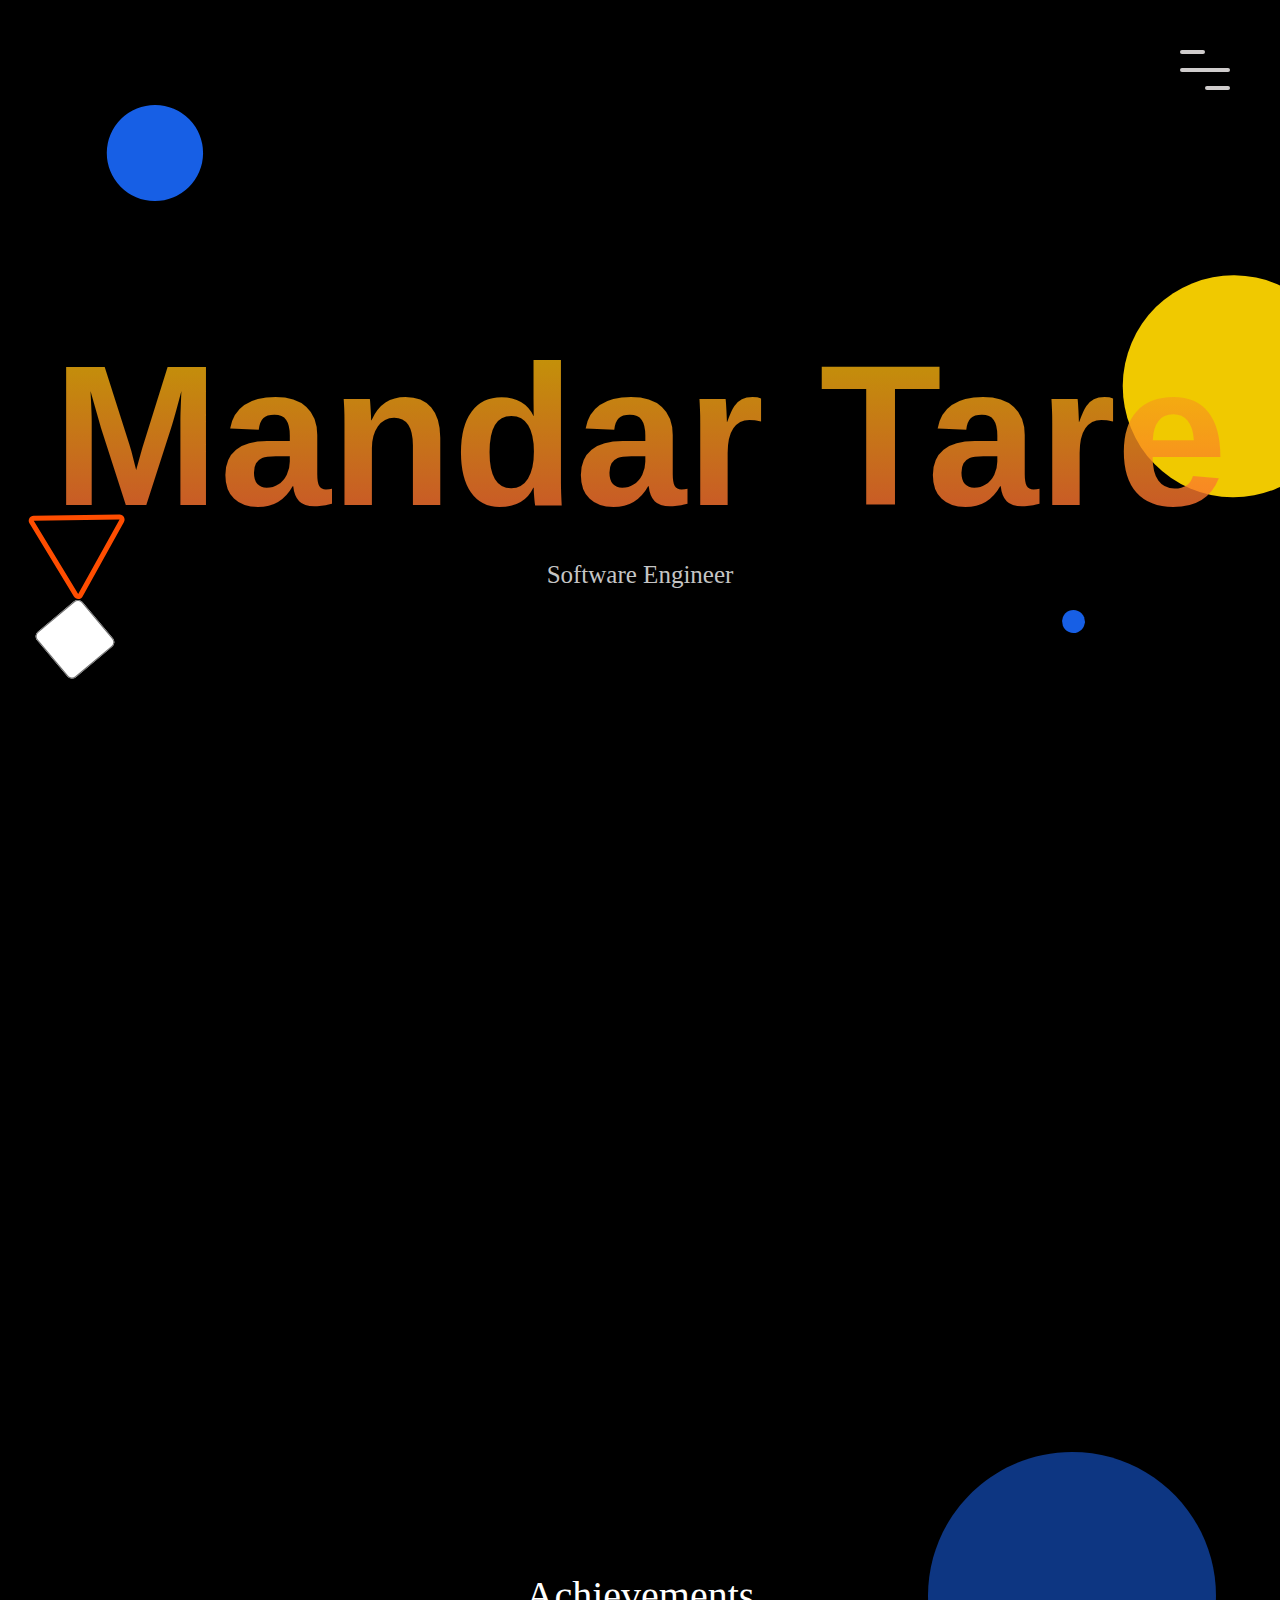
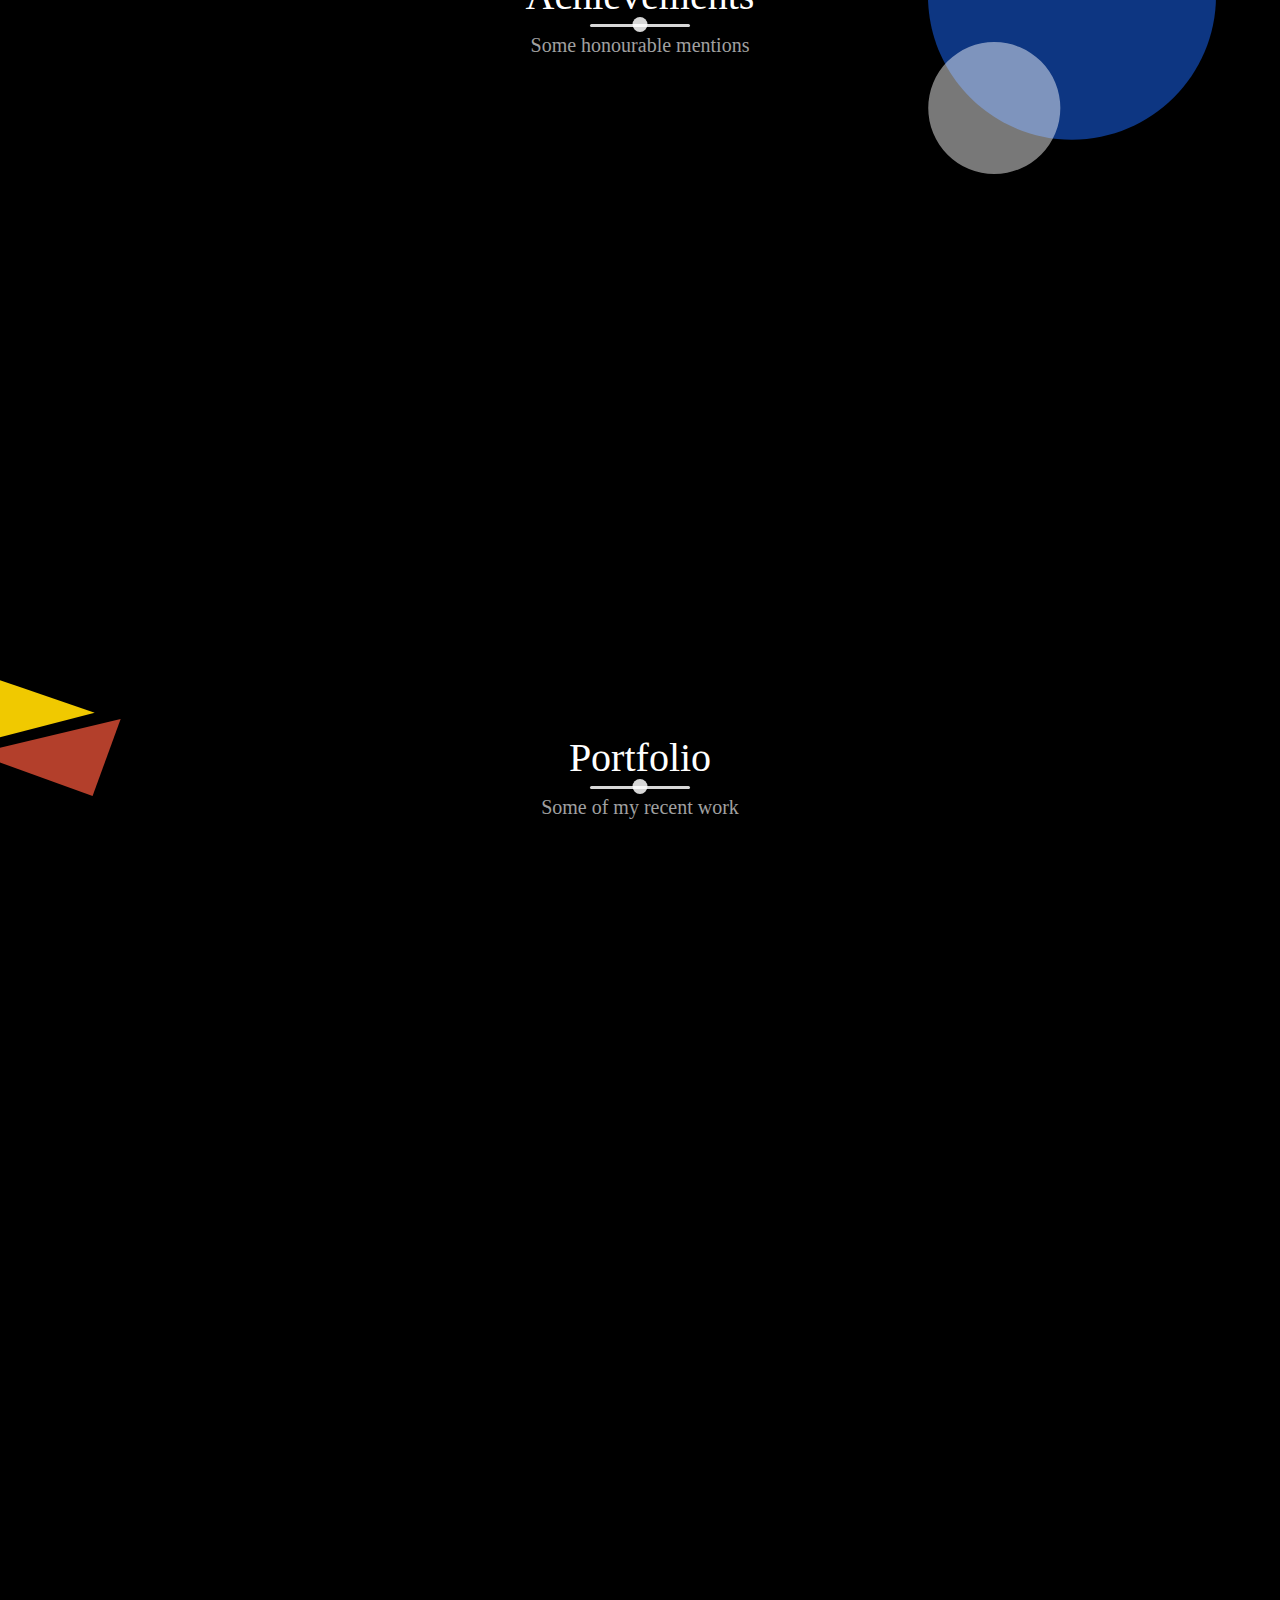
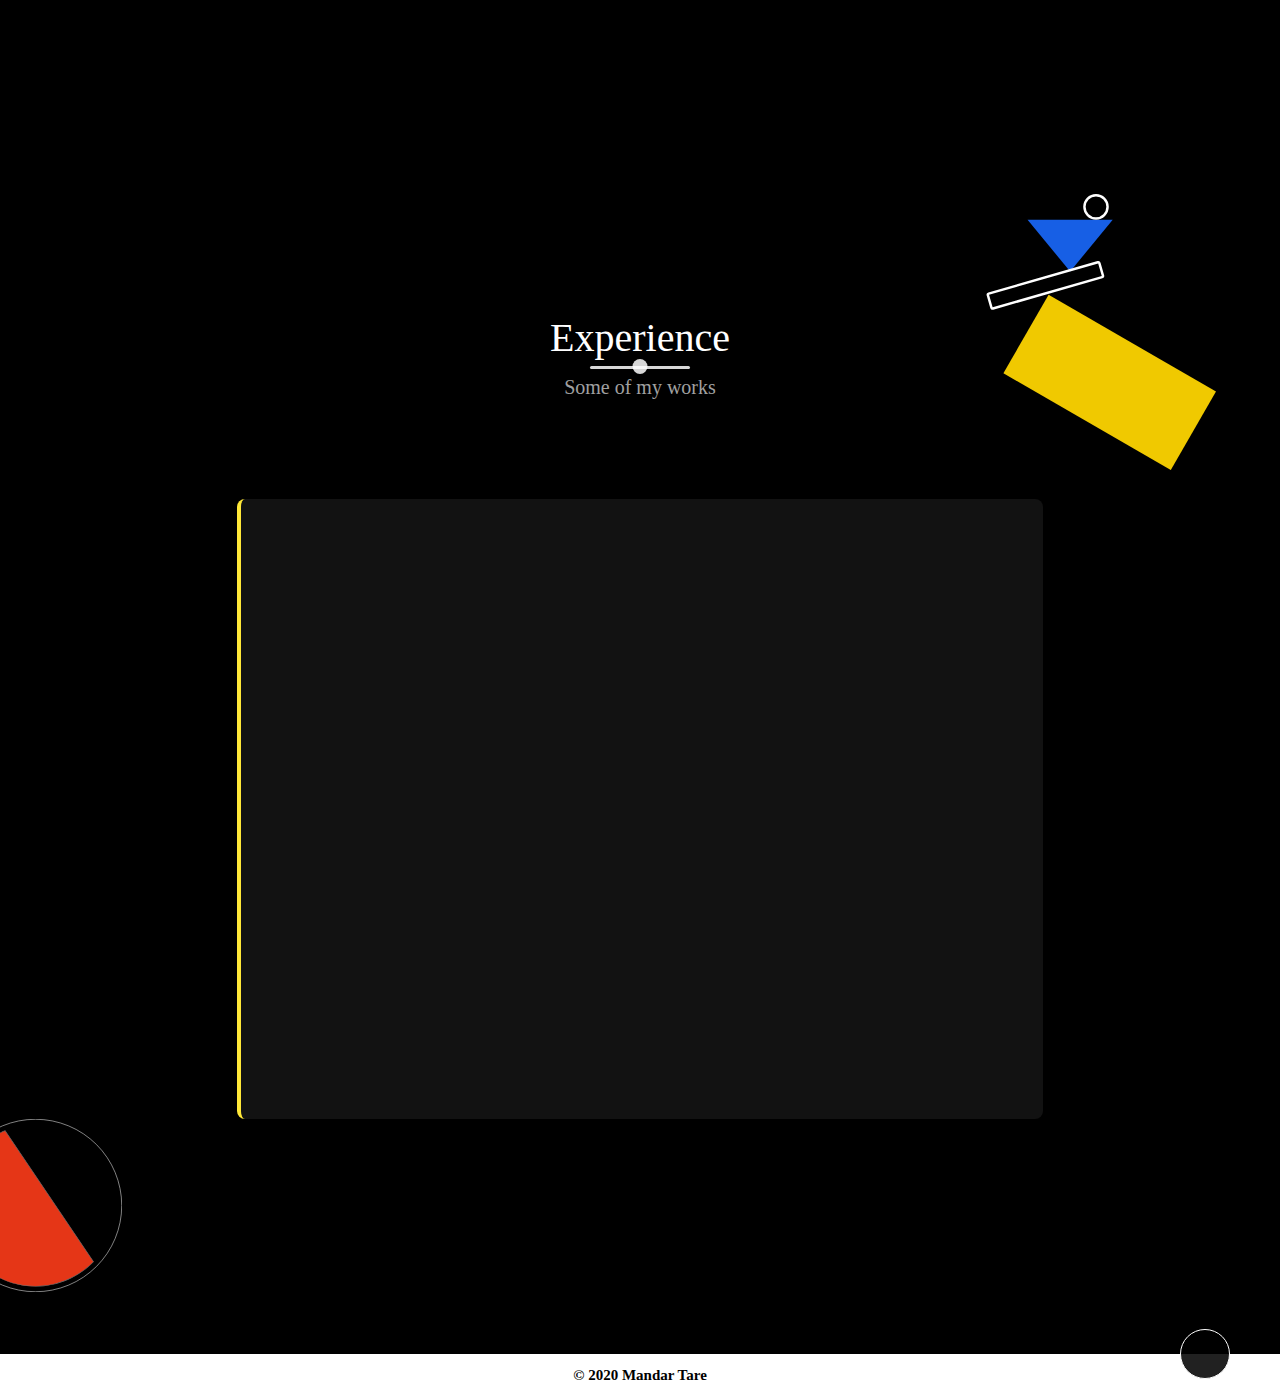
<file: index.html>
<!DOCTYPE html>
<html lang="en">

<head>
    <meta charset="UTF-8">
    <meta name="viewport" content="width=device-width, initial-scale=1">
    <title>Mandar Tare</title>
    <link rel="stylesheet" href="https://unpkg.com/aos@next/dist/aos.css" />
    <link rel="stylesheet" href="https://use.fontawesome.com/releases/v5.7.2/css/all.css"
        integrity="sha384-fnmOCqbTlWIlj8LyTjo7mOUStjsKC4pOpQbqyi7RrhN7udi9RwhKkMHpvLbHG9Sr" crossorigin="anonymous">
    <link rel="stylesheet" href="main.css">
    <link rel='icon' href='favicon.ico' type='image/x-icon'/>
    <link href="//db.onlinewebfonts.com/c/bd317adf74e5e7e564eb61ce9926cc6d?family=Gotham" rel="stylesheet" type="text/css"/>
    <link href="//db.onlinewebfonts.com/c/9a2bc11be56851dde98c1b49302cc21a?family=Gotham+Medium" rel="stylesheet" type="text/css"/>
    <link href="//db.onlinewebfonts.com/c/0923ee644c97a87d70269aa80a6f1e79?family=The+Historia+Demo" rel="stylesheet" type="text/css"/>
    <meta name="google-site-verification" content="9P7lBLkCpxEcZAig0uq5LQzN-YUIhlLA37V1Gj3avcg" />
</head>

<body>
    <header>
        <div class="left-circ" >
                <img src="images/Group 1953.svg" alt="" >
            </div>
            <div class="circle-img" >
                <img src="images/Group 1951.svg" alt="" >
            </div>
        <div class="menu-toggler">
            <div class="bar half start"></div>
            <div class="bar"></div>
            <div class="bar half end"></div>
        </div>
        <nav class="top-nav">
            <ul class="nav-list">
                <li>
                    <a href="index.html" class="nav-link">Home</a>

                </li>
                <li>
                    <a href="#about" class="nav-link">About</a>

                </li>
                <li>
                    <a href="#services" class="nav-link">Achievements</a>

                </li>
                <li>
                    <a href="#portfolio" class="nav-link">Portfolio</a>

                </li>
                <li>
                    <a href="#experience" class="nav-link">Experience</a>

                </li>
               
            </ul>
        </nav>
        <div class="landing-text">
           
           
            <h1>Mandar Tare</h1>
            <h6>Software Engineer</h6>
            <div class="scrolldown">
                <span></span>
                <span></span>
                <span></span>
            </div>
        </div>
        
    </header>

    <section class="about" id="about">
        <div class="container">
            <div class="profile-img" >
                <img src="images/1692430949470.jpg"  data-aos="fade-up" data-aos-delay="300ms">
                
            </div>
            <div class="skills-img" >
                <img src="images/blackball.svg" alt="" >
            </div>
            
            <div class="about-details" data-aos="fade-up" data-aos-delay="300ms" >
                <div class="about-heading">
                    <h1>About</h1>
                    <h6>Myself</h6>
                </div>
                <br>
                <h3> Hi! This Mandar Tare. </h3>
                <br>
                <p>
                  
                  Hello, I'm Mandar Tare, a final-year BTech Computer Science 
                  Engineering student at Medi-Caps University. With a strong 
                  technical background in HTML, CSS, Core Java, and web designing, I bring a solid 
                  understanding of computer science fundamentals including object-oriented programming, database management systems, and networking. Through hands-on experience and dedicated study, I am passionate about leveraging technology to create impactful solutions and drive innovation in the digital landscape.


                    
                    <br> 
                    <br>
                    <a  href="images/Mandar_Tare_CSE_2024.pdf" class="cta" target="_blank">Checkout my Resume</a>
                
                    
                </p>
                <br>
               
                <address>Contact me here <a href="mailto:mandartare2010@gmail.com" > mandartare2010@gmail.com</a>
                </address>
                
                <div class="social-media"  >
                    <ul class="nav-list"  >
                        <li>
                            <a href="" class="icon-link">
                                <i class="fab fa-linkedin"></i>
                            </a>
                        </li>
                        <li>
                            <a href="" class="icon-link">
                                <i class="fab fa-github-square"></i>
                            </a>
                        </li>
                        <li>
                            <a href="" class="icon-link">
                                <i class="fab fa-twitter-square"></i>
                            </a>
                        </li>
                        <li>
                            <a href="" class="icon-link">
                                <i class="fab fa-behance-square"></i>
                            </a>
                        </li>
                        <li>
                            <a href="" class="icon-link">
                                <i class="fab fa-medium"></i>
                            </a>
                        </li>
                    </ul>
                </div>
                 
            </div>
            
        </div>
    </section>

    <section class="services" id="services" >
        
        <div class="container">
            <div class="services-img" >
                <img src="images/Rectangle 5651.svg" alt="" >
            </div>
            <div class="section-heading" >
                <h1>Achievements</h1>
                <h6>Some honourable mentions</h6>
            </div>
          
            <div class="my-skills" data-aos="fade-right" data-aos-delay="100ms">
                <div class="skill"  data-date="Title" data-aos="fade-right" data-aos-delay="300ms">
          
                    <h3>Proficiency Award Winner in Class 9, 10, 11, 12</h3>
                    <p>
                        Recognized for academic excellence throughout my high school years, I was honored with the Proficiency Award in Classes 9
                      through 12. This achievement
                         underscores my commitment to maintaining consistently high academic standards across various subjects and disciplines.
                    </p>
                    <br>
                    <a href=" " class="cta">View Project/Certificate</a>
                </div>
                <div class="skill" data-date="Title" data-aos="fade-right" data-aos-delay="600ms">
                
                    <h3>All India 510 Rank in DUET (CUCET) Test:</h3>
                    <p>
                        Achieving the remarkable All India 510 Rank in the DUET (CUCET) Test reflects my dedication and
                         aptitude in the respective field of study. This accomplishment not only 
                        validates my academic prowess but also underscores my ability to excel in competitive examination environments.
                    </p>
                    <br>
                    <a href="" class="cta">View Project/Certificate</a>
                </div>
                <div class="skill" data-date="Title" data-aos="fade-right" data-aos-delay="900ms">

                    <h3>Member of Codechef Society</h3>
                    <p>
                        As a proud member of the Codechef Society, I actively engage in coding challenges, competitions, and collaborative learning opportunities. Being part of this esteemed society 
                        has not only honed my coding skills but also enriched my understanding of algorithmic problem-solving.
                    </p>
                    <br>
                    <a href=" " class="cta">View Project/Certificate</a>
                </div>
                <div class="skill" data-date="Title" data-aos="fade-right" data-aos-delay="1200ms">
                   
                    <h3>Scholarship Awarded under Prof. Sood Scholarship Program</h3>
                    <p>
                        I am privileged to have been awarded the prestigious Prof. Sood Scholarship, which recognizes
                         academic excellence, leadership potential, and dedication to personal and professional growth.
                         This scholarship has not only provided 
                        financial support but also served as a testament to my commitment to academic and personal development.
                    </p>
                    <br>
                    <a href="" class="cta">View Project/Certificate</a>
                </div>
                
                
            </div>
           
            </div>
        </div>
    </section>

    <section class="portfolio" id="portfolio">
        <div class="container">
            <div class="section-heading">
                <h1>Portfolio</h1>
                <h6>Some of my recent work</h6>
            </div>
            <div class="portfolio-item" data-aos="fade-in" data-aos-duration="300ms">
                <div class="portfolio-img has-margin-right">
                    <img src="images/portitem2.png" alt="">
                </div>
                <div class="portfolio-description">
                    <h6>Weather Forecast.io</h6>
                    <h1>Weather prediction application</h1>
                    <p>
                        WeatherForecast.io is a front-end website designed to provide users with real-time weather
                        information for any location worldwide. The website is developed using HTML, CSS, and
                        JavaScript, and it integrates the OpenWeatherMap API to fetch and display accurate weather
                         data.

                        </p>
                    <a href="" class="cta">View Project</a>
                </div>
            </div>
            <div class="portfolio-item" data-aos="fade-in" data-aos-duration="300ms">
                <div class="portfolio-description has-margin-right">
                    <h6>Shoezap</h6>
                    <h1>Online shoe ecommerce store </h1>
                    <p>
                        ShoeZap is an elegant and user-friendly front-end e-commerce website dedicated to selling a
                        wide variety of shoes. Developed using HTML, CSS, and JavaScript, ShoeZap aims to provide
                        shoppers with an enjoyable and seamless shopping experience while showcasing an extensive
                        collection of trendy and comfortable footwear.
                    </p>
                    <a href="" class="cta">View Project</a>
                </div>
                <div class="portfolio-img has-margin-left">
                    <img src="images/portitem1.png" alt="">
                </div>
            </div>
            <div class="portfolio-item" data-aos="fade-in" data-aos-duration="300ms">
                <div class="portfolio-img has-margin-right">
                    <img src="images/portitem3.png" alt="">
                </div>
                <div class="portfolio-description">
                    <h6>QuePoint</h6>
                    <h1>Online Community Website</h1>
                    <p>
                        QuePoint represents a culmination of my passion for software development, 
                        user experience design, and community building. Through this project, I have honed my skills in full-stack development,
                         project management, and collaboration, while also contributing to the broader developer community.    
                    </p>
                    <a href="" class="cta">View Project</a>
                </div>
            </div>
            <div class="experience-img" >
                <img src="images/Group 1949.svg" alt="" >
            </div>
            
        </div>
    </section>

    <section class="experience" id="experience">
        <div class="container" >
            <div class="section-heading">
                <h1>Experience</h1>
                <h6>Some of my works</h6>
            </div>
            <div class="timeline" >
                <ul>
                    <li class="date" data-date="June - July 2021" data-aos="fade-up" data-aos-duration="300ms">
                        <h1>The Ultimate Frontend development Guide 2021</h1>
                        <p>The Frontend Development course provided me with a solid foundation in web development technologies and techniques essential for creating engaging and interactive user interfaces. Throughout the course, I delved into the dynamic world of frontend development,
                            exploring industry best practices, modern frameworks, and cutting-edge tools that shape the digital landscape.
                        </p>
                        <br>
                        <a href="" class="cta">View Certification</a>
                    </li>
                    <li class="date" data-date="June-July 22 " data-aos="fade-up" data-aos-duration="300ms">
                        <h1>Geeks For Geeks Data Structure Course 2022</h1>
                        <p>The Data Structures and Algorithms course has been a transformative learning experience that has 
                            deepened my understanding of fundamental concepts in computer science and 
                            equipped me with invaluable problem-solving skills. As I continue to embark on my journey as a software developer, I am excited to leverage the knowledge and insights gained from this course to tackle challenges, 
                            drive innovation, and make meaningful contributions to the world of technology.
                        </p>
                        <br>
                        <a href="" class="cta">View Certification</a>
                    </li>
                    <li class="date" data-date="June - July 23" data-aos="fade-up" data-aos-duration="300ms">
                        <h1>Introduction to Networking (Cisco Certification)</h1>
                        <p>The Introduction to Networking course has been a transformative 
                            learning experience that has deepened my understanding of network architecture, protocols, and security principles.
                        </p>
                        <br>
                        <a href="" class="cta">View Certification</a>
                    </li>
                </ul>
                <div class="contact-img" >
                    <img src="images/Group 1956.svg" alt="" >
                </div>
            </div>
        </div>
    </section>

   
    <footer class="copyright">
        <div class="up" id="up">
            <i class="fas fa-chevron-up"></i>
        </div>
        <p>&copy; 2020 Mandar Tare</p>
    </footer>
    <script src="https://ajax.googleapis.com/ajax/libs/jquery/3.3.1/jquery.min.js"></script>
    
    <script src="https://unpkg.com/aos@next/dist/aos.js"></script>
    <script src="main.js"></script>
</body>

</html>
</file>
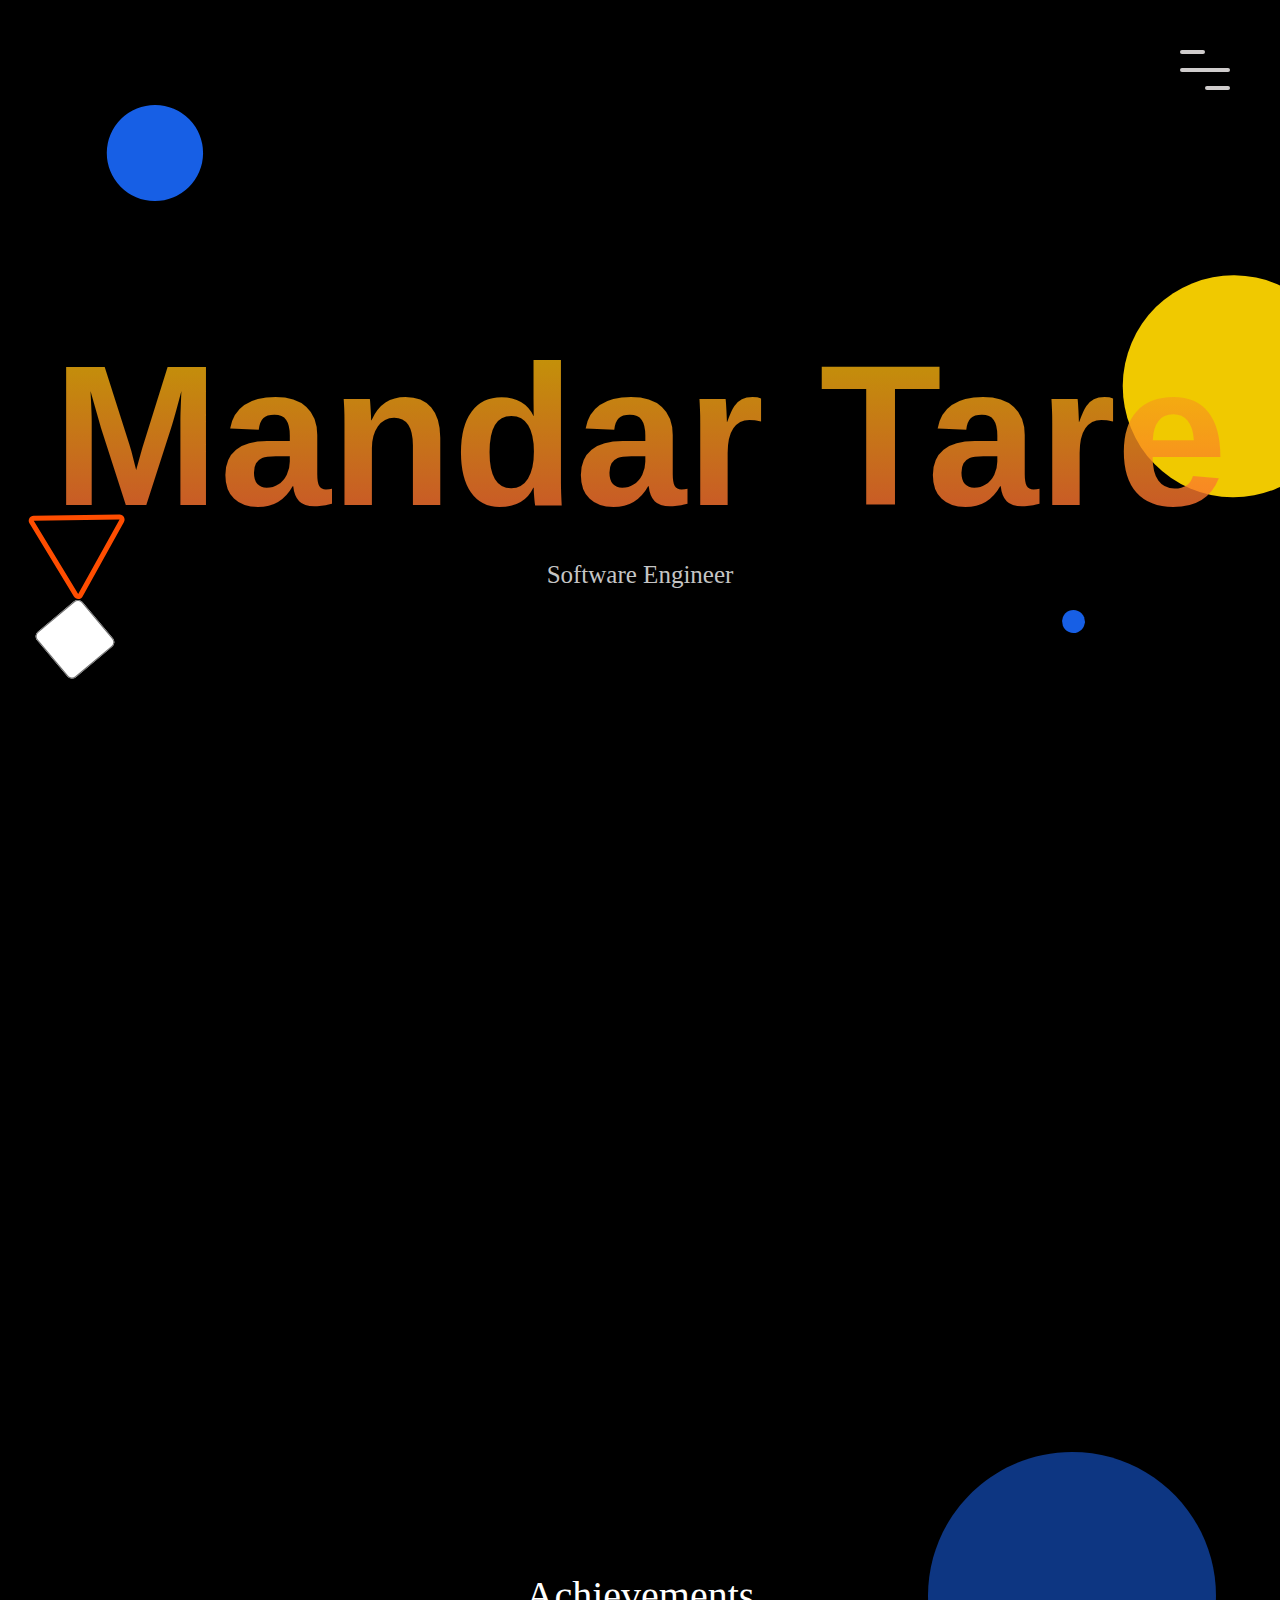
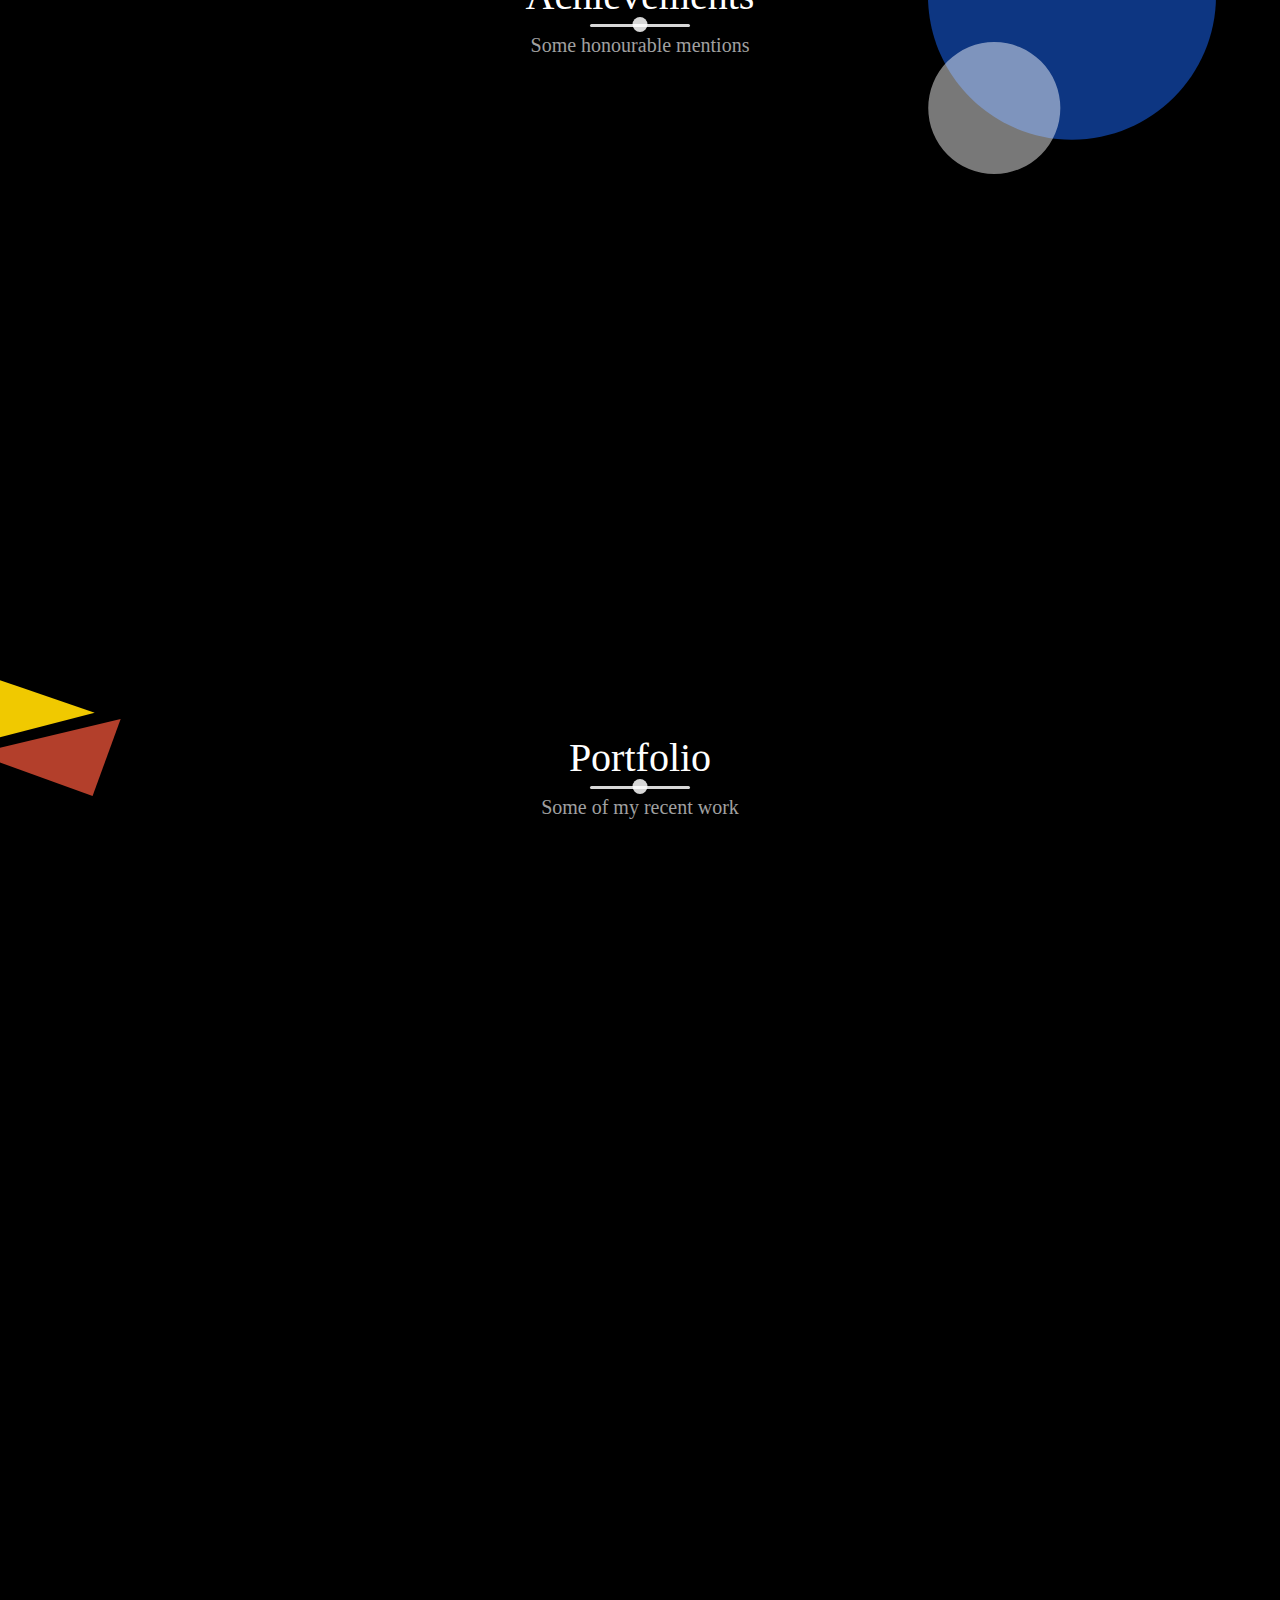
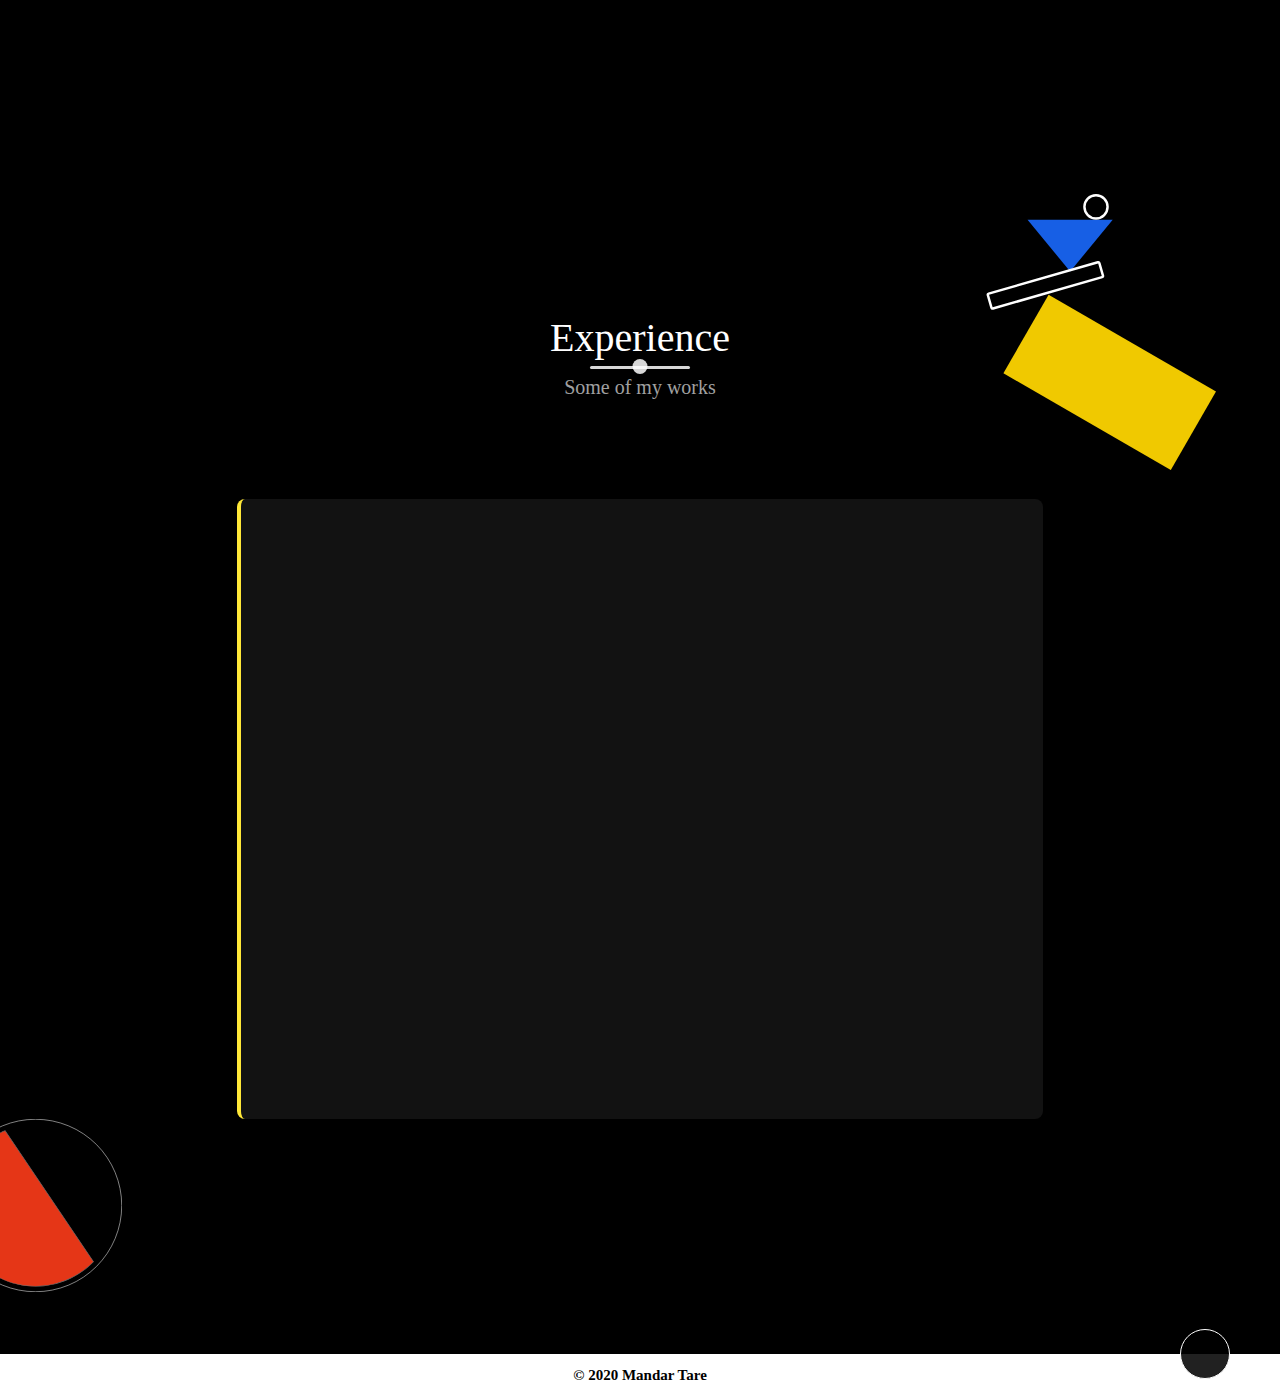
<file: My-Portfolio/index.html>
<!DOCTYPE html>
<html lang="en">

<head>
    <meta charset="UTF-8">
    <meta name="viewport" content="width=device-width, initial-scale=1">
    <title>Mandar Tare</title>
    <link rel="stylesheet" href="https://unpkg.com/aos@next/dist/aos.css" />
    <link rel="stylesheet" href="https://use.fontawesome.com/releases/v5.7.2/css/all.css"
        integrity="sha384-fnmOCqbTlWIlj8LyTjo7mOUStjsKC4pOpQbqyi7RrhN7udi9RwhKkMHpvLbHG9Sr" crossorigin="anonymous">
    <link rel="stylesheet" href="main.css">
    <link rel='icon' href='favicon.ico' type='image/x-icon'/>
    <link href="//db.onlinewebfonts.com/c/bd317adf74e5e7e564eb61ce9926cc6d?family=Gotham" rel="stylesheet" type="text/css"/>
    <link href="//db.onlinewebfonts.com/c/9a2bc11be56851dde98c1b49302cc21a?family=Gotham+Medium" rel="stylesheet" type="text/css"/>
    <link href="//db.onlinewebfonts.com/c/0923ee644c97a87d70269aa80a6f1e79?family=The+Historia+Demo" rel="stylesheet" type="text/css"/>
    <meta name="google-site-verification" content="9P7lBLkCpxEcZAig0uq5LQzN-YUIhlLA37V1Gj3avcg" />
</head>

<body>
    <header>
        <div class="left-circ" >
                <img src="images/Group 1953.svg" alt="" >
            </div>
            <div class="circle-img" >
                <img src="images/Group 1951.svg" alt="" >
            </div>
        <div class="menu-toggler">
            <div class="bar half start"></div>
            <div class="bar"></div>
            <div class="bar half end"></div>
        </div>
        <nav class="top-nav">
            <ul class="nav-list">
                <li>
                    <a href="index.html" class="nav-link">Home</a>

                </li>
                <li>
                    <a href="#about" class="nav-link">About</a>

                </li>
                <li>
                    <a href="#services" class="nav-link">Achievements</a>

                </li>
                <li>
                    <a href="#portfolio" class="nav-link">Portfolio</a>

                </li>
                <li>
                    <a href="#experience" class="nav-link">Experience</a>

                </li>
               
            </ul>
        </nav>
        <div class="landing-text">
           
           
            <h1>Mandar Tare</h1>
            <h6>Software Engineer</h6>
            <div class="scrolldown">
                <span></span>
                <span></span>
                <span></span>
            </div>
        </div>
        
    </header>

    <section class="about" id="about">
        <div class="container">
            <div class="profile-img" >
                <img src="images/1692430949470.jpg"  data-aos="fade-up" data-aos-delay="300ms">
                
            </div>
            <div class="skills-img" >
                <img src="images/blackball.svg" alt="" >
            </div>
            
            <div class="about-details" data-aos="fade-up" data-aos-delay="300ms" >
                <div class="about-heading">
                    <h1>About</h1>
                    <h6>Myself</h6>
                </div>
                <br>
                <h3> Hi! This Mandar Tare. </h3>
                <br>
                <p>
                  
                  Hello, I'm Mandar Tare, a final-year BTech Computer Science 
                  Engineering student at Medi-Caps University. With a strong 
                  technical background in HTML, CSS, Core Java, and web designing, I bring a solid 
                  understanding of computer science fundamentals including object-oriented programming, database management systems, and networking. Through hands-on experience and dedicated study, I am passionate about leveraging technology to create impactful solutions and drive innovation in the digital landscape.


                    
                    <br> 
                    <br>
                    <a  href="images/Mandar_Tare_CSE_2024.pdf" class="cta" target="_blank">Checkout my Resume</a>
                
                    
                </p>
                <br>
               
                <address>Contact me here <a href="mailto:mandartare2010@gmail.com" > mandartare2010@gmail.com</a>
                </address>
                
                <div class="social-media"  >
                    <ul class="nav-list"  >
                        <li>
                            <a href="" class="icon-link">
                                <i class="fab fa-linkedin"></i>
                            </a>
                        </li>
                        <li>
                            <a href="" class="icon-link">
                                <i class="fab fa-github-square"></i>
                            </a>
                        </li>
                        <li>
                            <a href="" class="icon-link">
                                <i class="fab fa-twitter-square"></i>
                            </a>
                        </li>
                        <li>
                            <a href="" class="icon-link">
                                <i class="fab fa-behance-square"></i>
                            </a>
                        </li>
                        <li>
                            <a href="" class="icon-link">
                                <i class="fab fa-medium"></i>
                            </a>
                        </li>
                    </ul>
                </div>
                 
            </div>
            
        </div>
    </section>

    <section class="services" id="services" >
        
        <div class="container">
            <div class="services-img" >
                <img src="images/Rectangle 5651.svg" alt="" >
            </div>
            <div class="section-heading" >
                <h1>Achievements</h1>
                <h6>Some honourable mentions</h6>
            </div>
          
            <div class="my-skills" data-aos="fade-right" data-aos-delay="100ms">
                <div class="skill"  data-date="Title" data-aos="fade-right" data-aos-delay="300ms">
          
                    <h3>Proficiency Award Winner in Class 9, 10, 11, 12</h3>
                    <p>
                        Recognized for academic excellence throughout my high school years, I was honored with the Proficiency Award in Classes 9
                      through 12. This achievement
                         underscores my commitment to maintaining consistently high academic standards across various subjects and disciplines.
                    </p>
                    <br>
                    <a href=" " class="cta">View Project/Certificate</a>
                </div>
                <div class="skill" data-date="Title" data-aos="fade-right" data-aos-delay="600ms">
                
                    <h3>All India 510 Rank in DUET (CUCET) Test:</h3>
                    <p>
                        Achieving the remarkable All India 510 Rank in the DUET (CUCET) Test reflects my dedication and
                         aptitude in the respective field of study. This accomplishment not only 
                        validates my academic prowess but also underscores my ability to excel in competitive examination environments.
                    </p>
                    <br>
                    <a href="" class="cta">View Project/Certificate</a>
                </div>
                <div class="skill" data-date="Title" data-aos="fade-right" data-aos-delay="900ms">

                    <h3>Member of Codechef Society</h3>
                    <p>
                        As a proud member of the Codechef Society, I actively engage in coding challenges, competitions, and collaborative learning opportunities. Being part of this esteemed society 
                        has not only honed my coding skills but also enriched my understanding of algorithmic problem-solving.
                    </p>
                    <br>
                    <a href=" " class="cta">View Project/Certificate</a>
                </div>
                <div class="skill" data-date="Title" data-aos="fade-right" data-aos-delay="1200ms">
                   
                    <h3>Scholarship Awarded under Prof. Sood Scholarship Program</h3>
                    <p>
                        I am privileged to have been awarded the prestigious Prof. Sood Scholarship, which recognizes
                         academic excellence, leadership potential, and dedication to personal and professional growth.
                         This scholarship has not only provided 
                        financial support but also served as a testament to my commitment to academic and personal development.
                    </p>
                    <br>
                    <a href="" class="cta">View Project/Certificate</a>
                </div>
                
                
            </div>
           
            </div>
        </div>
    </section>

    <section class="portfolio" id="portfolio">
        <div class="container">
            <div class="section-heading">
                <h1>Portfolio</h1>
                <h6>Some of my recent work</h6>
            </div>
            <div class="portfolio-item" data-aos="fade-in" data-aos-duration="300ms">
                <div class="portfolio-img has-margin-right">
                    <img src="images/portitem2.png" alt="">
                </div>
                <div class="portfolio-description">
                    <h6>Weather Forecast.io</h6>
                    <h1>Weather prediction application</h1>
                    <p>
                        WeatherForecast.io is a front-end website designed to provide users with real-time weather
                        information for any location worldwide. The website is developed using HTML, CSS, and
                        JavaScript, and it integrates the OpenWeatherMap API to fetch and display accurate weather
                         data.

                        </p>
                    <a href="" class="cta">View Project</a>
                </div>
            </div>
            <div class="portfolio-item" data-aos="fade-in" data-aos-duration="300ms">
                <div class="portfolio-description has-margin-right">
                    <h6>Shoezap</h6>
                    <h1>Online shoe ecommerce store </h1>
                    <p>
                        ShoeZap is an elegant and user-friendly front-end e-commerce website dedicated to selling a
                        wide variety of shoes. Developed using HTML, CSS, and JavaScript, ShoeZap aims to provide
                        shoppers with an enjoyable and seamless shopping experience while showcasing an extensive
                        collection of trendy and comfortable footwear.
                    </p>
                    <a href="" class="cta">View Project</a>
                </div>
                <div class="portfolio-img has-margin-left">
                    <img src="images/portitem1.png" alt="">
                </div>
            </div>
            <div class="portfolio-item" data-aos="fade-in" data-aos-duration="300ms">
                <div class="portfolio-img has-margin-right">
                    <img src="images/portitem3.png" alt="">
                </div>
                <div class="portfolio-description">
                    <h6>QuePoint</h6>
                    <h1>Online Community Website</h1>
                    <p>
                        QuePoint represents a culmination of my passion for software development, 
                        user experience design, and community building. Through this project, I have honed my skills in full-stack development,
                         project management, and collaboration, while also contributing to the broader developer community.    
                    </p>
                    <a href="" class="cta">View Project</a>
                </div>
            </div>
            <div class="experience-img" >
                <img src="images/Group 1949.svg" alt="" >
            </div>
            
        </div>
    </section>

    <section class="experience" id="experience">
        <div class="container" >
            <div class="section-heading">
                <h1>Experience</h1>
                <h6>Some of my works</h6>
            </div>
            <div class="timeline" >
                <ul>
                    <li class="date" data-date="June - July 2021" data-aos="fade-up" data-aos-duration="300ms">
                        <h1>The Ultimate Frontend development Guide 2021</h1>
                        <p>The Frontend Development course provided me with a solid foundation in web development technologies and techniques essential for creating engaging and interactive user interfaces. Throughout the course, I delved into the dynamic world of frontend development,
                            exploring industry best practices, modern frameworks, and cutting-edge tools that shape the digital landscape.
                        </p>
                        <br>
                        <a href="" class="cta">View Certification</a>
                    </li>
                    <li class="date" data-date="June-July 22 " data-aos="fade-up" data-aos-duration="300ms">
                        <h1>Geeks For Geeks Data Structure Course 2022</h1>
                        <p>The Data Structures and Algorithms course has been a transformative learning experience that has 
                            deepened my understanding of fundamental concepts in computer science and 
                            equipped me with invaluable problem-solving skills. As I continue to embark on my journey as a software developer, I am excited to leverage the knowledge and insights gained from this course to tackle challenges, 
                            drive innovation, and make meaningful contributions to the world of technology.
                        </p>
                        <br>
                        <a href="" class="cta">View Certification</a>
                    </li>
                    <li class="date" data-date="June - July 23" data-aos="fade-up" data-aos-duration="300ms">
                        <h1>Introduction to Networking (Cisco Certification)</h1>
                        <p>The Introduction to Networking course has been a transformative 
                            learning experience that has deepened my understanding of network architecture, protocols, and security principles.
                        </p>
                        <br>
                        <a href="" class="cta">View Certification</a>
                    </li>
                </ul>
                <div class="contact-img" >
                    <img src="images/Group 1956.svg" alt="" >
                </div>
            </div>
        </div>
    </section>

   
    <footer class="copyright">
        <div class="up" id="up">
            <i class="fas fa-chevron-up"></i>
        </div>
        <p>&copy; 2020 Mandar Tare</p>
    </footer>
    <script src="https://ajax.googleapis.com/ajax/libs/jquery/3.3.1/jquery.min.js"></script>
    
    <script src="https://unpkg.com/aos@next/dist/aos.js"></script>
    <script src="main.js"></script>
</body>

</html>
</file>
<file: main.css>
@import url(//db.onlinewebfonts.com/c/0923ee644c97a87d70269aa80a6f1e79?family=The+Historia+Demo); 
@font-face {font-family: "The Historia Demo"; src: url("//db.onlinewebfonts.com/t/0923ee644c97a87d70269aa80a6f1e79.eot"); src: url("//db.onlinewebfonts.com/t/0923ee644c97a87d70269aa80a6f1e79.eot?#iefix") format("embedded-opentype"), url("//db.onlinewebfonts.com/t/0923ee644c97a87d70269aa80a6f1e79.woff2") format("woff2"), url("//db.onlinewebfonts.com/t/0923ee644c97a87d70269aa80a6f1e79.woff") format("woff"), url("//db.onlinewebfonts.com/t/0923ee644c97a87d70269aa80a6f1e79.ttf") format("truetype"), url("//db.onlinewebfonts.com/t/0923ee644c97a87d70269aa80a6f1e79.svg#The Historia Demo") format("svg"); }

@import url(//db.onlinewebfonts.com/c/9a2bc11be56851dde98c1b49302cc21a?family=Gotham+Medium);
@font-face {font-family: "Gotham Medium"; src: url("//db.onlinewebfonts.com/t/9a2bc11be56851dde98c1b49302cc21a.eot"); src: url("//db.onlinewebfonts.com/t/9a2bc11be56851dde98c1b49302cc21a.eot?#iefix") format("embedded-opentype"), url("//db.onlinewebfonts.com/t/9a2bc11be56851dde98c1b49302cc21a.woff2") format("woff2"), url("//db.onlinewebfonts.com/t/9a2bc11be56851dde98c1b49302cc21a.woff") format("woff"), url("//db.onlinewebfonts.com/t/9a2bc11be56851dde98c1b49302cc21a.ttf") format("truetype"), url("//db.onlinewebfonts.com/t/9a2bc11be56851dde98c1b49302cc21a.svg#Gotham Medium") format("svg"); }/*Start global*/


*{
    margin: 0;
    padding: 0;
    box-sizing: border-box;
    
}

html{
    font-size: 10px;
    font-family: 'Gotham Medium';
    color: #c5c5c5;
}

body{
    width: 100%;
    height: 100%;
    background: black no-repeat center fixed;
    background-size: cover;
}

section{
    padding: 6rem 0;
}

a{
    text-decoration: none;
    color:#2e89ff;
}

address { 
    display: block;
    font-style: normal;
    font-size: 1.8rem;
  } 

p{
    font-family: 'Gotham Medium';
    line-height: .6cm;
    font-size: 1.8rem;
    font-weight: 200;
}

img{
    width: 100%;
}


/*End global*/

/*Start reusable*/
.container{
    width: 90%;
    max-width: 120rem;
    height: 100%;
    margin: 0 auto;
    position: relative;
}

.section-heading{
    text-align: center;
    margin-bottom: 10rem;
}

.section-heading h1{
    font-size: 4rem;
    color: rgb(255, 255, 255);    
    font-weight: 400;
    position: relative;
    margin-bottom: 1.5rem
}

.section-heading h1::before,
.section-heading h1::after{
  content: '';
  position: absolute;
  bottom: -.8rem;
  left: 50%;
  transform: translateX(-50%);
  background-color: rgba(255, 255, 255, 0.842);
}

.section-heading h1::before{
  width: 10rem;
  height: 3px;
  border-radius: .8rem;
  }

.section-heading h1::after{
    width: 1.5rem;
    height: 1.5rem;
    border-radius: 100%;
    bottom: -1.3rem;
    }
  

.section-heading h6{
    margin-top: 1rem;
    font-size: 2rem;
    font-weight: 300;
    color: rgb(160, 160, 160);
    }

.has-margin-right{
    margin-right: 5rem;
}
.has-margin-left{
    margin-left: 5rem;
}
/*End reusable*/

/*Start header*/
header{
    width: 100%;
    height: 100vh;
}

.top-nav{
    width: 100%;
    height: 100vh;
    position: fixed;
    top: -100vh;
    z-index: 50;
    background-color: #1e1e35e8;
    border-bottom-right-radius: 100%;
    border-bottom-left-radius: 100%;
    transition: all 650ms cubic-bezier(1,0,0,1);
}

.nav-list{
    list-style: none;
    width: 100%;
    height: 100%;
    display: flex;
    justify-content: center;
    align-items: center;
}

li{
    margin: 0 2rem;
}


.nav-link{
    font-family: 'The Historia Demo' ;   
    font-size: 5rem;
    padding: 1rem;
    color: #eee;
    text-decoration: none;
}

.nav-link:hover,
.nav-link:focus{
    background: linear-gradient(#f0c800ce,#ff5a3dcb);
    -webkit-background-clip: text;
    -webkit-text-fill-color: transparent;
}

.top-nav.open{
    top: 0;
    border-radius: initial;
}

.menu-toggler{
    position: absolute;
    top: 5rem;
    right: 5rem;
    width: 5rem;
    height: 4rem;
    display: flex;
    flex-direction: column;
    justify-content: space-between;
    cursor: pointer;
    z-index: 1500;
    transition: transform 850ms ease-out;
}

.menu-toggler.open{
    transform: rotate(-45deg);
}

.bar{
    background: rgb(207, 204, 204);
    width: 100%;
    height: 4px;
    border-radius: .8rem;
}

.bar.half{
    width: 50%;
}

.bar.start{
    transform-origin: right;
    transition: transform 650ms cubic-bezier(.54,-.81,.57,.57);
}

.open .bar.start{
    transform: rotate(-450deg) translateX(.8rem);
}
.bar.end{
    align-self: flex-end;
    transform-origin: left;
    transition: transform 650ms cubic-bezier(.54,-.81,.57,.57);
}
.open .bar.end{
    transform: rotate(-450deg) translateX(-.8rem);
}
.landing-text{
    position: absolute;
    top: 50%;
    left: 50%;
    transform: translate(-50%, -50%);
    width: 100%;
    text-align: center;
    z-index: 1;

}

.landing-text h1{
    font-size: 20rem;
    font-family: 'The Historia Demo',sans-serif;
    background: linear-gradient(#f0c800ce,#ff5a3dcb);
    -webkit-background-clip: text;
    -webkit-text-fill-color: transparent;
    padding: 1rem;
    user-select: none;
}

.landing-text h6{
    font-size: 2.5rem;
    font-weight: 300;
}

.left-circ{
    position: relative;
    height: 75%;
    width: 17%;
    top: 10%;
    animation:move2 4s infinite;
    animation-delay: 0s;
}
.circle-img{
    position: absolute;
    width: 18%;
    height: 11%;
    right: 0%;
    top: 30%;
    animation:move 4s infinite;
    animation-direction: initial;

}

.landing-text .scrolldown{
    position: absolute;
    bottom: -20rem;
    left: 50%;
    width: 40px;
    height: 40px;
    background-color: rgba(255, 255, 255, 0);
    transform: translateY(-80px) translateX(-50%)
    rotate(45deg);
}

 .scrolldown span{
    position: absolute;
    top: 0;
    left: 0;
    display: block;
    width: 100%;
    height: 100%;
    border-bottom: 2px solid #fff ;
    border-right: 2px solid #fff ;
    animation: animate 1.5s linear infinite;
    opacity: 0;
}

.scrolldown span:nth-child(1){
    transform: translate(-15px, -15px);
    animation-delay: -0.4s;
}
.scrolldown span:nth-child(2){
    transform: translate(0, 0);
    animation-delay: -0.2s;
    
}
.scrolldown span:nth-child(3){
    transform: translate(15px,15px);
    animation-delay: 0s;
}

@keyframes animate{
    0%{
        top: -5px;
        left: -5px;
        opacity: 0;
    }
    25%{
        top: 0px;
        left: 0px;
        opacity: 1;
    }
    50%, 100%{
        top: 5px;
        left: 5px;
        opacity: 0;
    }
}
/*End header*/

/*Start about*/
.about .container{
    display: flex;
    align-items: center;
    justify-content: center;
}

.about-heading{
    text-align: center;
    text-transform: uppercase;
    line-height: 0;
    margin-bottom: 6rem;
}
.about-heading h1{
    font-size: 10rem;
    opacity: .3;
    font-weight: 500;
}

.about-heading h6{
    font-size: 2rem;
    font-weight: 400;
}
.container{
    position: relative;
}

.about-details h3{
    font-size: 3rem;
    font-weight: 400;
    color: white;
}

.about-details a:hover{
    color: #0059ff;
}

.profile-img{
    flex: .8;
    margin-right: 5rem;
}

.about-details{
    flex: 1;
}

.social-media{
    margin-top: 5rem;
}

.social-media i{
    font-size: 5rem;
    transition: color 650ms;
}

.fa-medium:hover{
    color: #ffffff;
}

.fa-github-square:hover{
    color: #ffffff;
}

.fa-linkedin:hover{
    color: #ffffff ;
}


.fa-twitter-square:hover{
    color: #ffffff ;
}

.fa-behance-square:hover{
    color: #ffffff ;
}

.skills-img{
    position: absolute;
    width: 25%;
    height: 15%;
    top: 100%;
    right: 0%;
    animation:move2 4s infinite;
}


/*End about*/

/*Start services*/
.services-img{
    position: absolute;
    left:-10%;
    top: 70rem;
    height: 10%;
    width: 15%;
    animation:move2 4s infinite;
}

.my-skills{
    border-top: 4px solid #ff5a3d;   
    position: relative;
    margin-top: 15rem;
    display: grid;
    grid-template-columns: repeat(auto-fit, minmax(15rem,1fr));
    grid-gap: 3rem;
    text-align: left;
}
.skill{
    display: flex;
    flex-direction: column;
    justify-content: left;
    align-items: left;
}

.skill h3{
    text-align: left;
    color: #ffee00;
    letter-spacing: 2px;
    font-size: large;
    margin: 2rem -2px 2rem 0;

}
.skill h1{
    text-align: left;
    letter-spacing: 2px;
    margin: 2rem -2px 2rem 0;
}

.my-skills .skill{
    border-right: none;
    margin-right:  1rem;
    padding-right: 1rem;
    position: relative;
}


.my-skills .skill:last-of-type{
    padding-bottom: 0;
    margin-bottom: 0;
    border: none;
}


.my-skills .skill::before,
.my-skills .skill::after{
    position: absolute;
    display: grid;
    left: 0%;
    transform: translateX(-50%);
}

.my-skills .skill::before{
    content: attr(data-date);
    top: -5rem;
    text-align-last: auto;
    text-align: right;
    font-size: 1.5rem;
    color: white;
    margin-left: 5rem;
}

.my-skills .skill::after{
    top: -1rem;
    content: '';
    box-shadow: 0 0 0 4px #ff5a3d;
    border-radius: 100%;
    height: 1.5rem;
    width: 1.5rem; 
    background-color: #ffe838;
}

.my-skills a{
    color:#ff961e;
    font-size: 1.5rem;
    text-decoration: underline;
}
.my-skills a:hover{
color:#c26700;
}
/*End services*/

/*Start portfolio*/
.portfolio-item{
    display: flex;
    align-items: center;
    justify-content: center;
    margin-bottom: 5rem;
}
.portfolio-item:last-child{
    margin-bottom: 0;
}

.portfolio-img{
    flex: .9;
}

.portfolio-description{
    flex: 1;
    font-size: 4rem;
}

.portfolio-description h1{
    font-size: 3rem;
    margin: 1rem 0;
    font-weight: 400;
}
.portfolio-description h6{
    font-size: 1.5rem;
    text-transform: uppercase;
    font-weight: 350;
    opacity: .6;
    margin-bottom: 0rem;
    
}

.portfolio-description .cta{
    display: inline-block;
    margin-top: 2.5rem;
    font-size: 1.5rem;
    text-transform: uppercase;
    color: #2e89ff;
}

.portfolio-description .cta:hover{
    color: #0059ff;
}


/*End services*/

/*Start timeline*/
.timeline ul{
    border-left: 4px solid #ffe838;
    border-radius: .8rem;
    background-color: rgba(29, 29, 29, 0.616);
    margin: 0 auto;
    position: relative;
    padding: 5rem;
    list-style: none;
    text-align: left;
    width: 70%;

}

.timeline h1{
    
    letter-spacing: 1px;
    text-transform: uppercase;
    font-weight: 400;
    margin-bottom: 1rem;
    color: #ffffff;
    
}

.timeline .date{
    border-bottom: 1px solid rgba(255, 255, 255, 0.281);
    margin-bottom:  1rem;
    padding-bottom: 1rem;
    position: relative;
}

.timeline .date:last-of-type{
    padding-bottom: 0;
    margin-bottom: 0;
    border: none;
}

.timeline .date::before,
.timeline .date::after{
    position: absolute;
    display: block;
    top: 50%;
    transform: translateY(-50%);
    
}
.timeline a{
    text-decoration: underline;
    color:#ffae17;
    font-size: 1.5rem;
     
}

.timeline a:hover{
    color: #cf8906;
}

.timeline .date::before{
    content: attr(data-date);
    left: -25rem;
    text-align: right;
    min-width: 12rem;
    font-size: 1.5rem;
    color: white;
    width: 8rem;  
    text-align: center;
}

.timeline .date::after{
    content: '';
    box-shadow: 0 0 0 4px #ffe838;
    border-radius: 100%;
    left: -8rem;
    height: 1.5rem;
    width: 1.5rem;
    background-color: #313534;
}
.experience-img{
    position: absolute;
    height: 50%;
    width: 20%;
    right: 0%;
    animation:move 4s infinite;
}

.contact-img{
    position: relative;
    left: -10%;
    width: 15%;
    height: 15%;
    animation:move2 4s infinite;

}


/*End timeline*/

/*Start contact*/
/*End contact*/

/*Start footer*/
.copyright{
    width: 100%;
    text-align: center;
    vertical-align: middle;
    background-color: #ffffff;
    padding: 1rem 0;
    position: relative;
}

.up{
    position: absolute;
    width: 5rem;
    height: 5rem;
    border: 1px white solid;
    background-color: #000000de;
    top: -2.5rem;
    right: 5rem;
    border-radius: 100%;
    display: flex;
    animation: pulse 2s infinite;
    cursor: pointer;
    }


.up i{
    color: #ffffff;
    font-size: 2rem;
    margin: auto;
   
} 

.copyright p{
    font-size: 1.5rem;
    color: black;
    font-weight: 600;
    font-family: 'Gotham Medium';
    
}

/*End footer*/

/*Start animations*/
@keyframes move{
    0% {
		transform: scale(0.95);
		box-shadow: 0 0 0 0 rgba(0, 0, 0, 0.7);
	}

	70% {
		transform: scale(1);
		box-shadow: 0 0 0 10px rgba(0, 0, 0, 0);
	}

	100% {
		transform: scale(0.95);
		box-shadow: 0 0 0 0 rgba(0, 0, 0, 0);
	}
  
}
@keyframes move1{
    0% {
		transform: scale(1.05);
		box-shadow: 0 0 0 0 rgba(0, 0, 0, 0.7);
	}

	70% {
		transform: scale(1);
		box-shadow: 10 0 0 0px rgba(0, 0, 0, 0);
	}

	100% {
		transform: scale(1.05);
		box-shadow: 0 0 0 0 rgba(0, 0, 0, 0);
	}
  
}
@keyframes move2{
    100% {
		transform: scale(1.15);
		box-shadow: 0 0 0 0 rgba(0, 0, 0, 0);
	}

	70% {
		transform: scale(1);
		box-shadow: 10 0 0 0px rgba(0, 0, 0, 0);
	}

	0% {
		transform: scale(1.15);
		box-shadow: 0 0 0 0 rgba(0, 0, 0, 0.7);
	}
  
}
@keyframes pulse{
    0%{
        box-shadow: 0 0 0 0 rgba(253,87,191,.99);
    }
    70%{
        box-shadow: 0 0 0 0 rgba(253,87,191,0);
    }
    100%{
        box-shadow: 0 0 0 0 rgba(253,87,191,0);
    }
}


/*End animations*/

/*Start media queries*/
@media screen and (max-width: 768px){
    body{
        width: 100%;
        height: 100%;
        background: black no-repeat center fixed;
        background-size: cover;
    }
    p{
        font-size: small;
    }
    .section-heading h1::after{
        width: 1.3rem;
        height: 1.3rem;
        border-radius: 100%;
         
        }

    .landing-text h1{
        font-size: 15rem;

    }
    .landing-text h6{
        font-size: 1.7rem;
    }
    .nav-list{
        flex-direction: column;
    }

    li{
        margin: 2rem 0;

    }
    .nav-link{
        font-size: 4.5rem;
    }

    .circle-img{
        width: 25%;
        height: 40%;
        top: 50rem;
    }

    .profile-img{
        flex: 1;
    }

    .about-heading h1{
        font-size: 8rem;
    }

    .section-heading h1{
        font-size: 3rem;

    }
    .about-details h3{
        font-size: 2rem;
        font-weight: 400;
        color: white;
    }
   
    .about-details .nav-list{
        flex-direction:  initial;

    }

    .about-details li{
        margin: 0 2rem;
    }

    .skills-img{
        top: 50rem;
    }

    .services-img{
        top: 100rem;
     
    }
    .my-skills{
        border-top: 4px solid #ff5a3d;   
        position: relative;
        margin-top: 10rem;
        display: grid;
        margin-left: 3rem;
        grid-template-columns: repeat(auto-fit, minmax(13rem,1fr));
        grid-gap: 1rem;
        text-align: left;
    }
    .skill{
        display: flex;
        flex-direction: column;
        justify-content: left;
        align-items: left;
         
    }
    
    .skill h3{
        text-align: left;
        color: #ffee00;
        letter-spacing: 2px;
        font-size: medium;
        margin: 2rem -2px 2rem 0;
    
    }
    .skill h1{
        text-align: left;
        letter-spacing: 1px;
        margin: 2rem -2px 2rem 0;
    }
    
    .my-skills .skill{
        border-right: none;
        margin-right:  0rem;
        padding-right: 0rem;
        position: relative;
    }
    
    
    .my-skills .skill:last-of-type{
        padding-bottom: 0;
        margin-bottom: 0;
        border: none;
    }
    
    
    .my-skills .skill::before,
    .my-skills .skill::after{
        position: absolute;
        display: grid;
        left: 0%;
        transform: translateX(-50%);
    }
    .my-skills a{
            color:#ff961e;
            font-size: 1.5rem;
            text-decoration: underline;
    }
    .my-skills a:hover{
        color:#c26700;
    }

    .my-skills .skill::before{
        content: attr(data-date);
        top: -5rem;
        text-align-last: auto;
        text-align: right;
        min-width: 12rem;
        font-size: 1.5rem;
        color: white;
        text-align: center;
        margin-left: 2rem;
    }
    
    .my-skills .skill::after{
        top: -1rem;
        content: '';
        box-shadow: 0 0 0 4px #ff5a3d;
        border-radius: 100%;
        height: 1.5rem;
        width: 1.5rem; 
        background-color: #ffe838;
    }

    .icon-container{
        width: 7rem;
        height: 7rem;
    }

    .icon-container i{
        font-size: 4rem;
    }

    .timeline ul{
        margin: 0 0 0 auto;
    }

    .timeline .date::before{
        left: -20rem;
    }
    .timeline .date::before{
        font-size: 1.3rem;
        padding-left: 1rem;
        width: 5rem;  
        text-align: center;
    }

    .timeline .date::after{
        left: -5.9rem;
    }
    .timeline .date{
        border-bottom: 1px solid rgba(255, 255, 255, 0.281);
        margin-bottom:  1rem;
        font-size: 1rem;
        padding-bottom: 1rem;
        position: relative;
    
    }

}

@media screen and (max-width: 600px){
    .menu-toggler{
        top: 2rem;
        right: 2rem;
    }
    p{
        font-size: small;
    }

    .landing-text .scrolldown{
        width: 30px;
        height: 30px;    
    }

    .landing-text h1{
        font-size: 8rem;

    }
    .landing-text h6{
        font-size: 1.4rem;
    }
    .nav-link{
        font-size: 3.5rem;
    }

    .about-heading h1{
        font-size: 7rem;
    }

    .about-details h3{
        font-size: 2rem;
        font-weight: 300;
        color: white;
    }
   
 
    .about .container{
        display: list-item;       
    }
    .circle-img{
        width: 30%;
        height: 45%;
        top: 60rem;
    }
    .left-circ{
        width: 30%;
        height: 70%;
        top: 5%
    }

    .services-img{
        width: 22%;
        height: 15%;
        top: 110rem;
    }

    .profile-img{
        top: -10%;
        margin: 0 0 7rem 0;
    }
    
    .skills-img{
        top: 100%;
    }
    .my-skills{
        border-left: 4px solid #ff5a3d;   
        border-top: none;
        position: relative;
        align-items: center;
        display: grid;
        margin: 13rem;
        grid-template-columns: repeat(auto-fit, minmax(25rem,1fr));
        grid-gap: 2.5rem;
        text-align: left;
    }
    .skill{
        display: flex;
        flex-direction: column;
        justify-content: left;
        align-items: left;
    }
    
    .skill h3{
        text-align: left;
        color: #ffee00;
        letter-spacing: 2px;
        font-size: 1.8rem;
        margin: -1.5rem 1px 1rem 2rem;
    
    }
  
    
    .my-skills .skill{
        border-right: none;
        margin-right:  1rem;
        padding-right: 1rem;
        position: relative;
    }
    
    
    .my-skills .skill:last-of-type{
        padding-bottom: 0;
        margin-bottom: 0;
        border: none;
    }
    
    .my-skills p{
        margin-left: 2rem;
        font-size: 1.5rem;
    }
    .my-skills .skill::before,
    .my-skills .skill::after{
        position: absolute;
        display: grid;
        left: 0%;
        transform: translateX(-50%);
    }
    
    .my-skills .skill::before{
        content: attr(data-date);
        left: -9rem;
        width: 10rem;
        top: -1rem;
        text-align-last: auto;
        min-width: 10rem;
        font-size: 1.5rem;
        color: white;
        text-align: center;
    }
    
    .my-skills .skill::after{
        top: -1rem;
        content: '';
        box-shadow: 0 0 0 4px #ff5a3d;
        border-radius: 100%;
        height: 1.5rem;
        width: 1.5rem; 
        background-color: #ffe838;
    }
    
    .my-skills a{
            color:#ff961e;
            font-size: 1.3rem;
            margin-left: 2rem;
            margin-bottom: 2rem;
    }
    .my-skills a:hover{
        color:#c26700;
    }

    .portfolio-item{
        flex-direction: column;
    }

    .portfolio-description{
        flex: 1;
        font-size: 1.5rem;
    }
    
    .portfolio-description h1{
        font-size: 2rem;
        margin: 1rem 0rem;
        font-weight: 400;
    }

    .portfolio-description h6{
        font-size: 1.5rem;
        text-transform: uppercase;
        font-weight: 300;
        opacity: .6;
        font-family: 'Gotham Medium';
    }
    
    .portfolio-description .cta{
        display: inline-block;
        margin-top: 2.5rem;
        font-size: 1.5rem;
        text-transform: uppercase;
        color: #2e89ff;
    }
    
    .portfolio-img{
        margin: 0 0 2rem 0;
        
    }
    .portfolio-description{
        margin: 0;
        order: 2;
    }

    .timeline p{
        font-size: 1.3rem;
        line-height: .5cm;
    }
    
    .timeline .date::before{
        font-size: 1.3rem;
        left: -18rem;
        width: 5rem;  
        min-width: 10rem;
        text-align: center;
    }

    .timeline h1{
        font-size: 1.5rem;
        text-transform: uppercase;
        font-weight: 300;
        margin-bottom: 1rem;
        
        color: #ffffff;
        
    }
    
    .experience-img{
        width: 25%;
        height: 25%;
    }
   
     
    .up{
        right: 2rem;

    }

    .social-media{
        margin-top: 5rem;
    }
    
    .social-media i{
        font-size: 4.5rem;
        transition: color 650ms;
    }
    address { 
        display: block;
        font-style: normal;
        font-size: 1.5rem;
      } 
    

}


/*End media queries*/
</file>
<file: My-Portfolio/main.css>
@import url(//db.onlinewebfonts.com/c/0923ee644c97a87d70269aa80a6f1e79?family=The+Historia+Demo); 
@font-face {font-family: "The Historia Demo"; src: url("//db.onlinewebfonts.com/t/0923ee644c97a87d70269aa80a6f1e79.eot"); src: url("//db.onlinewebfonts.com/t/0923ee644c97a87d70269aa80a6f1e79.eot?#iefix") format("embedded-opentype"), url("//db.onlinewebfonts.com/t/0923ee644c97a87d70269aa80a6f1e79.woff2") format("woff2"), url("//db.onlinewebfonts.com/t/0923ee644c97a87d70269aa80a6f1e79.woff") format("woff"), url("//db.onlinewebfonts.com/t/0923ee644c97a87d70269aa80a6f1e79.ttf") format("truetype"), url("//db.onlinewebfonts.com/t/0923ee644c97a87d70269aa80a6f1e79.svg#The Historia Demo") format("svg"); }

@import url(//db.onlinewebfonts.com/c/9a2bc11be56851dde98c1b49302cc21a?family=Gotham+Medium);
@font-face {font-family: "Gotham Medium"; src: url("//db.onlinewebfonts.com/t/9a2bc11be56851dde98c1b49302cc21a.eot"); src: url("//db.onlinewebfonts.com/t/9a2bc11be56851dde98c1b49302cc21a.eot?#iefix") format("embedded-opentype"), url("//db.onlinewebfonts.com/t/9a2bc11be56851dde98c1b49302cc21a.woff2") format("woff2"), url("//db.onlinewebfonts.com/t/9a2bc11be56851dde98c1b49302cc21a.woff") format("woff"), url("//db.onlinewebfonts.com/t/9a2bc11be56851dde98c1b49302cc21a.ttf") format("truetype"), url("//db.onlinewebfonts.com/t/9a2bc11be56851dde98c1b49302cc21a.svg#Gotham Medium") format("svg"); }/*Start global*/


*{
    margin: 0;
    padding: 0;
    box-sizing: border-box;
    
}

html{
    font-size: 10px;
    font-family: 'Gotham Medium';
    color: #c5c5c5;
}

body{
    width: 100%;
    height: 100%;
    background: black no-repeat center fixed;
    background-size: cover;
}

section{
    padding: 6rem 0;
}

a{
    text-decoration: none;
    color:#2e89ff;
}

address { 
    display: block;
    font-style: normal;
    font-size: 1.8rem;
  } 

p{
    font-family: 'Gotham Medium';
    line-height: .6cm;
    font-size: 1.8rem;
    font-weight: 200;
}

img{
    width: 100%;
}


/*End global*/

/*Start reusable*/
.container{
    width: 90%;
    max-width: 120rem;
    height: 100%;
    margin: 0 auto;
    position: relative;
}

.section-heading{
    text-align: center;
    margin-bottom: 10rem;
}

.section-heading h1{
    font-size: 4rem;
    color: rgb(255, 255, 255);    
    font-weight: 400;
    position: relative;
    margin-bottom: 1.5rem
}

.section-heading h1::before,
.section-heading h1::after{
  content: '';
  position: absolute;
  bottom: -.8rem;
  left: 50%;
  transform: translateX(-50%);
  background-color: rgba(255, 255, 255, 0.842);
}

.section-heading h1::before{
  width: 10rem;
  height: 3px;
  border-radius: .8rem;
  }

.section-heading h1::after{
    width: 1.5rem;
    height: 1.5rem;
    border-radius: 100%;
    bottom: -1.3rem;
    }
  

.section-heading h6{
    margin-top: 1rem;
    font-size: 2rem;
    font-weight: 300;
    color: rgb(160, 160, 160);
    }

.has-margin-right{
    margin-right: 5rem;
}
.has-margin-left{
    margin-left: 5rem;
}
/*End reusable*/

/*Start header*/
header{
    width: 100%;
    height: 100vh;
}

.top-nav{
    width: 100%;
    height: 100vh;
    position: fixed;
    top: -100vh;
    z-index: 50;
    background-color: #1e1e35e8;
    border-bottom-right-radius: 100%;
    border-bottom-left-radius: 100%;
    transition: all 650ms cubic-bezier(1,0,0,1);
}

.nav-list{
    list-style: none;
    width: 100%;
    height: 100%;
    display: flex;
    justify-content: center;
    align-items: center;
}

li{
    margin: 0 2rem;
}


.nav-link{
    font-family: 'The Historia Demo' ;   
    font-size: 5rem;
    padding: 1rem;
    color: #eee;
    text-decoration: none;
}

.nav-link:hover,
.nav-link:focus{
    background: linear-gradient(#f0c800ce,#ff5a3dcb);
    -webkit-background-clip: text;
    -webkit-text-fill-color: transparent;
}

.top-nav.open{
    top: 0;
    border-radius: initial;
}

.menu-toggler{
    position: absolute;
    top: 5rem;
    right: 5rem;
    width: 5rem;
    height: 4rem;
    display: flex;
    flex-direction: column;
    justify-content: space-between;
    cursor: pointer;
    z-index: 1500;
    transition: transform 850ms ease-out;
}

.menu-toggler.open{
    transform: rotate(-45deg);
}

.bar{
    background: rgb(207, 204, 204);
    width: 100%;
    height: 4px;
    border-radius: .8rem;
}

.bar.half{
    width: 50%;
}

.bar.start{
    transform-origin: right;
    transition: transform 650ms cubic-bezier(.54,-.81,.57,.57);
}

.open .bar.start{
    transform: rotate(-450deg) translateX(.8rem);
}
.bar.end{
    align-self: flex-end;
    transform-origin: left;
    transition: transform 650ms cubic-bezier(.54,-.81,.57,.57);
}
.open .bar.end{
    transform: rotate(-450deg) translateX(-.8rem);
}
.landing-text{
    position: absolute;
    top: 50%;
    left: 50%;
    transform: translate(-50%, -50%);
    width: 100%;
    text-align: center;
    z-index: 1;

}

.landing-text h1{
    font-size: 20rem;
    font-family: 'The Historia Demo',sans-serif;
    background: linear-gradient(#f0c800ce,#ff5a3dcb);
    -webkit-background-clip: text;
    -webkit-text-fill-color: transparent;
    padding: 1rem;
    user-select: none;
}

.landing-text h6{
    font-size: 2.5rem;
    font-weight: 300;
}

.left-circ{
    position: relative;
    height: 75%;
    width: 17%;
    top: 10%;
    animation:move2 4s infinite;
    animation-delay: 0s;
}
.circle-img{
    position: absolute;
    width: 18%;
    height: 11%;
    right: 0%;
    top: 30%;
    animation:move 4s infinite;
    animation-direction: initial;

}

.landing-text .scrolldown{
    position: absolute;
    bottom: -20rem;
    left: 50%;
    width: 40px;
    height: 40px;
    background-color: rgba(255, 255, 255, 0);
    transform: translateY(-80px) translateX(-50%)
    rotate(45deg);
}

 .scrolldown span{
    position: absolute;
    top: 0;
    left: 0;
    display: block;
    width: 100%;
    height: 100%;
    border-bottom: 2px solid #fff ;
    border-right: 2px solid #fff ;
    animation: animate 1.5s linear infinite;
    opacity: 0;
}

.scrolldown span:nth-child(1){
    transform: translate(-15px, -15px);
    animation-delay: -0.4s;
}
.scrolldown span:nth-child(2){
    transform: translate(0, 0);
    animation-delay: -0.2s;
    
}
.scrolldown span:nth-child(3){
    transform: translate(15px,15px);
    animation-delay: 0s;
}

@keyframes animate{
    0%{
        top: -5px;
        left: -5px;
        opacity: 0;
    }
    25%{
        top: 0px;
        left: 0px;
        opacity: 1;
    }
    50%, 100%{
        top: 5px;
        left: 5px;
        opacity: 0;
    }
}
/*End header*/

/*Start about*/
.about .container{
    display: flex;
    align-items: center;
    justify-content: center;
}

.about-heading{
    text-align: center;
    text-transform: uppercase;
    line-height: 0;
    margin-bottom: 6rem;
}
.about-heading h1{
    font-size: 10rem;
    opacity: .3;
    font-weight: 500;
}

.about-heading h6{
    font-size: 2rem;
    font-weight: 400;
}
.container{
    position: relative;
}

.about-details h3{
    font-size: 3rem;
    font-weight: 400;
    color: white;
}

.about-details a:hover{
    color: #0059ff;
}

.profile-img{
    flex: .8;
    margin-right: 5rem;
}

.about-details{
    flex: 1;
}

.social-media{
    margin-top: 5rem;
}

.social-media i{
    font-size: 5rem;
    transition: color 650ms;
}

.fa-medium:hover{
    color: #ffffff;
}

.fa-github-square:hover{
    color: #ffffff;
}

.fa-linkedin:hover{
    color: #ffffff ;
}


.fa-twitter-square:hover{
    color: #ffffff ;
}

.fa-behance-square:hover{
    color: #ffffff ;
}

.skills-img{
    position: absolute;
    width: 25%;
    height: 15%;
    top: 100%;
    right: 0%;
    animation:move2 4s infinite;
}


/*End about*/

/*Start services*/
.services-img{
    position: absolute;
    left:-10%;
    top: 70rem;
    height: 10%;
    width: 15%;
    animation:move2 4s infinite;
}

.my-skills{
    border-top: 4px solid #ff5a3d;   
    position: relative;
    margin-top: 15rem;
    display: grid;
    grid-template-columns: repeat(auto-fit, minmax(15rem,1fr));
    grid-gap: 3rem;
    text-align: left;
}
.skill{
    display: flex;
    flex-direction: column;
    justify-content: left;
    align-items: left;
}

.skill h3{
    text-align: left;
    color: #ffee00;
    letter-spacing: 2px;
    font-size: large;
    margin: 2rem -2px 2rem 0;

}
.skill h1{
    text-align: left;
    letter-spacing: 2px;
    margin: 2rem -2px 2rem 0;
}

.my-skills .skill{
    border-right: none;
    margin-right:  1rem;
    padding-right: 1rem;
    position: relative;
}


.my-skills .skill:last-of-type{
    padding-bottom: 0;
    margin-bottom: 0;
    border: none;
}


.my-skills .skill::before,
.my-skills .skill::after{
    position: absolute;
    display: grid;
    left: 0%;
    transform: translateX(-50%);
}

.my-skills .skill::before{
    content: attr(data-date);
    top: -5rem;
    text-align-last: auto;
    text-align: right;
    font-size: 1.5rem;
    color: white;
    margin-left: 5rem;
}

.my-skills .skill::after{
    top: -1rem;
    content: '';
    box-shadow: 0 0 0 4px #ff5a3d;
    border-radius: 100%;
    height: 1.5rem;
    width: 1.5rem; 
    background-color: #ffe838;
}

.my-skills a{
    color:#ff961e;
    font-size: 1.5rem;
    text-decoration: underline;
}
.my-skills a:hover{
color:#c26700;
}
/*End services*/

/*Start portfolio*/
.portfolio-item{
    display: flex;
    align-items: center;
    justify-content: center;
    margin-bottom: 5rem;
}
.portfolio-item:last-child{
    margin-bottom: 0;
}

.portfolio-img{
    flex: .9;
}

.portfolio-description{
    flex: 1;
    font-size: 4rem;
}

.portfolio-description h1{
    font-size: 3rem;
    margin: 1rem 0;
    font-weight: 400;
}
.portfolio-description h6{
    font-size: 1.5rem;
    text-transform: uppercase;
    font-weight: 350;
    opacity: .6;
    margin-bottom: 0rem;
    
}

.portfolio-description .cta{
    display: inline-block;
    margin-top: 2.5rem;
    font-size: 1.5rem;
    text-transform: uppercase;
    color: #2e89ff;
}

.portfolio-description .cta:hover{
    color: #0059ff;
}


/*End services*/

/*Start timeline*/
.timeline ul{
    border-left: 4px solid #ffe838;
    border-radius: .8rem;
    background-color: rgba(29, 29, 29, 0.616);
    margin: 0 auto;
    position: relative;
    padding: 5rem;
    list-style: none;
    text-align: left;
    width: 70%;

}

.timeline h1{
    
    letter-spacing: 1px;
    text-transform: uppercase;
    font-weight: 400;
    margin-bottom: 1rem;
    color: #ffffff;
    
}

.timeline .date{
    border-bottom: 1px solid rgba(255, 255, 255, 0.281);
    margin-bottom:  1rem;
    padding-bottom: 1rem;
    position: relative;
}

.timeline .date:last-of-type{
    padding-bottom: 0;
    margin-bottom: 0;
    border: none;
}

.timeline .date::before,
.timeline .date::after{
    position: absolute;
    display: block;
    top: 50%;
    transform: translateY(-50%);
    
}
.timeline a{
    text-decoration: underline;
    color:#ffae17;
    font-size: 1.5rem;
     
}

.timeline a:hover{
    color: #cf8906;
}

.timeline .date::before{
    content: attr(data-date);
    left: -25rem;
    text-align: right;
    min-width: 12rem;
    font-size: 1.5rem;
    color: white;
    width: 8rem;  
    text-align: center;
}

.timeline .date::after{
    content: '';
    box-shadow: 0 0 0 4px #ffe838;
    border-radius: 100%;
    left: -8rem;
    height: 1.5rem;
    width: 1.5rem;
    background-color: #313534;
}
.experience-img{
    position: absolute;
    height: 50%;
    width: 20%;
    right: 0%;
    animation:move 4s infinite;
}

.contact-img{
    position: relative;
    left: -10%;
    width: 15%;
    height: 15%;
    animation:move2 4s infinite;

}


/*End timeline*/

/*Start contact*/
/*End contact*/

/*Start footer*/
.copyright{
    width: 100%;
    text-align: center;
    vertical-align: middle;
    background-color: #ffffff;
    padding: 1rem 0;
    position: relative;
}

.up{
    position: absolute;
    width: 5rem;
    height: 5rem;
    border: 1px white solid;
    background-color: #000000de;
    top: -2.5rem;
    right: 5rem;
    border-radius: 100%;
    display: flex;
    animation: pulse 2s infinite;
    cursor: pointer;
    }


.up i{
    color: #ffffff;
    font-size: 2rem;
    margin: auto;
   
} 

.copyright p{
    font-size: 1.5rem;
    color: black;
    font-weight: 600;
    font-family: 'Gotham Medium';
    
}

/*End footer*/

/*Start animations*/
@keyframes move{
    0% {
		transform: scale(0.95);
		box-shadow: 0 0 0 0 rgba(0, 0, 0, 0.7);
	}

	70% {
		transform: scale(1);
		box-shadow: 0 0 0 10px rgba(0, 0, 0, 0);
	}

	100% {
		transform: scale(0.95);
		box-shadow: 0 0 0 0 rgba(0, 0, 0, 0);
	}
  
}
@keyframes move1{
    0% {
		transform: scale(1.05);
		box-shadow: 0 0 0 0 rgba(0, 0, 0, 0.7);
	}

	70% {
		transform: scale(1);
		box-shadow: 10 0 0 0px rgba(0, 0, 0, 0);
	}

	100% {
		transform: scale(1.05);
		box-shadow: 0 0 0 0 rgba(0, 0, 0, 0);
	}
  
}
@keyframes move2{
    100% {
		transform: scale(1.15);
		box-shadow: 0 0 0 0 rgba(0, 0, 0, 0);
	}

	70% {
		transform: scale(1);
		box-shadow: 10 0 0 0px rgba(0, 0, 0, 0);
	}

	0% {
		transform: scale(1.15);
		box-shadow: 0 0 0 0 rgba(0, 0, 0, 0.7);
	}
  
}
@keyframes pulse{
    0%{
        box-shadow: 0 0 0 0 rgba(253,87,191,.99);
    }
    70%{
        box-shadow: 0 0 0 0 rgba(253,87,191,0);
    }
    100%{
        box-shadow: 0 0 0 0 rgba(253,87,191,0);
    }
}


/*End animations*/

/*Start media queries*/
@media screen and (max-width: 768px){
    body{
        width: 100%;
        height: 100%;
        background: black no-repeat center fixed;
        background-size: cover;
    }
    p{
        font-size: small;
    }
    .section-heading h1::after{
        width: 1.3rem;
        height: 1.3rem;
        border-radius: 100%;
         
        }

    .landing-text h1{
        font-size: 15rem;

    }
    .landing-text h6{
        font-size: 1.7rem;
    }
    .nav-list{
        flex-direction: column;
    }

    li{
        margin: 2rem 0;

    }
    .nav-link{
        font-size: 4.5rem;
    }

    .circle-img{
        width: 25%;
        height: 40%;
        top: 50rem;
    }

    .profile-img{
        flex: 1;
    }

    .about-heading h1{
        font-size: 8rem;
    }

    .section-heading h1{
        font-size: 3rem;

    }
    .about-details h3{
        font-size: 2rem;
        font-weight: 400;
        color: white;
    }
   
    .about-details .nav-list{
        flex-direction:  initial;

    }

    .about-details li{
        margin: 0 2rem;
    }

    .skills-img{
        top: 50rem;
    }

    .services-img{
        top: 100rem;
     
    }
    .my-skills{
        border-top: 4px solid #ff5a3d;   
        position: relative;
        margin-top: 10rem;
        display: grid;
        margin-left: 3rem;
        grid-template-columns: repeat(auto-fit, minmax(13rem,1fr));
        grid-gap: 1rem;
        text-align: left;
    }
    .skill{
        display: flex;
        flex-direction: column;
        justify-content: left;
        align-items: left;
         
    }
    
    .skill h3{
        text-align: left;
        color: #ffee00;
        letter-spacing: 2px;
        font-size: medium;
        margin: 2rem -2px 2rem 0;
    
    }
    .skill h1{
        text-align: left;
        letter-spacing: 1px;
        margin: 2rem -2px 2rem 0;
    }
    
    .my-skills .skill{
        border-right: none;
        margin-right:  0rem;
        padding-right: 0rem;
        position: relative;
    }
    
    
    .my-skills .skill:last-of-type{
        padding-bottom: 0;
        margin-bottom: 0;
        border: none;
    }
    
    
    .my-skills .skill::before,
    .my-skills .skill::after{
        position: absolute;
        display: grid;
        left: 0%;
        transform: translateX(-50%);
    }
    .my-skills a{
            color:#ff961e;
            font-size: 1.5rem;
            text-decoration: underline;
    }
    .my-skills a:hover{
        color:#c26700;
    }

    .my-skills .skill::before{
        content: attr(data-date);
        top: -5rem;
        text-align-last: auto;
        text-align: right;
        min-width: 12rem;
        font-size: 1.5rem;
        color: white;
        text-align: center;
        margin-left: 2rem;
    }
    
    .my-skills .skill::after{
        top: -1rem;
        content: '';
        box-shadow: 0 0 0 4px #ff5a3d;
        border-radius: 100%;
        height: 1.5rem;
        width: 1.5rem; 
        background-color: #ffe838;
    }

    .icon-container{
        width: 7rem;
        height: 7rem;
    }

    .icon-container i{
        font-size: 4rem;
    }

    .timeline ul{
        margin: 0 0 0 auto;
    }

    .timeline .date::before{
        left: -20rem;
    }
    .timeline .date::before{
        font-size: 1.3rem;
        padding-left: 1rem;
        width: 5rem;  
        text-align: center;
    }

    .timeline .date::after{
        left: -5.9rem;
    }
    .timeline .date{
        border-bottom: 1px solid rgba(255, 255, 255, 0.281);
        margin-bottom:  1rem;
        font-size: 1rem;
        padding-bottom: 1rem;
        position: relative;
    
    }

}

@media screen and (max-width: 600px){
    .menu-toggler{
        top: 2rem;
        right: 2rem;
    }
    p{
        font-size: small;
    }

    .landing-text .scrolldown{
        width: 30px;
        height: 30px;    
    }

    .landing-text h1{
        font-size: 8rem;

    }
    .landing-text h6{
        font-size: 1.4rem;
    }
    .nav-link{
        font-size: 3.5rem;
    }

    .about-heading h1{
        font-size: 7rem;
    }

    .about-details h3{
        font-size: 2rem;
        font-weight: 300;
        color: white;
    }
   
 
    .about .container{
        display: list-item;       
    }
    .circle-img{
        width: 30%;
        height: 45%;
        top: 60rem;
    }
    .left-circ{
        width: 30%;
        height: 70%;
        top: 5%
    }

    .services-img{
        width: 22%;
        height: 15%;
        top: 110rem;
    }

    .profile-img{
        top: -10%;
        margin: 0 0 7rem 0;
    }
    
    .skills-img{
        top: 100%;
    }
    .my-skills{
        border-left: 4px solid #ff5a3d;   
        border-top: none;
        position: relative;
        align-items: center;
        display: grid;
        margin: 13rem;
        grid-template-columns: repeat(auto-fit, minmax(25rem,1fr));
        grid-gap: 2.5rem;
        text-align: left;
    }
    .skill{
        display: flex;
        flex-direction: column;
        justify-content: left;
        align-items: left;
    }
    
    .skill h3{
        text-align: left;
        color: #ffee00;
        letter-spacing: 2px;
        font-size: 1.8rem;
        margin: -1.5rem 1px 1rem 2rem;
    
    }
  
    
    .my-skills .skill{
        border-right: none;
        margin-right:  1rem;
        padding-right: 1rem;
        position: relative;
    }
    
    
    .my-skills .skill:last-of-type{
        padding-bottom: 0;
        margin-bottom: 0;
        border: none;
    }
    
    .my-skills p{
        margin-left: 2rem;
        font-size: 1.5rem;
    }
    .my-skills .skill::before,
    .my-skills .skill::after{
        position: absolute;
        display: grid;
        left: 0%;
        transform: translateX(-50%);
    }
    
    .my-skills .skill::before{
        content: attr(data-date);
        left: -9rem;
        width: 10rem;
        top: -1rem;
        text-align-last: auto;
        min-width: 10rem;
        font-size: 1.5rem;
        color: white;
        text-align: center;
    }
    
    .my-skills .skill::after{
        top: -1rem;
        content: '';
        box-shadow: 0 0 0 4px #ff5a3d;
        border-radius: 100%;
        height: 1.5rem;
        width: 1.5rem; 
        background-color: #ffe838;
    }
    
    .my-skills a{
            color:#ff961e;
            font-size: 1.3rem;
            margin-left: 2rem;
            margin-bottom: 2rem;
    }
    .my-skills a:hover{
        color:#c26700;
    }

    .portfolio-item{
        flex-direction: column;
    }

    .portfolio-description{
        flex: 1;
        font-size: 1.5rem;
    }
    
    .portfolio-description h1{
        font-size: 2rem;
        margin: 1rem 0rem;
        font-weight: 400;
    }

    .portfolio-description h6{
        font-size: 1.5rem;
        text-transform: uppercase;
        font-weight: 300;
        opacity: .6;
        font-family: 'Gotham Medium';
    }
    
    .portfolio-description .cta{
        display: inline-block;
        margin-top: 2.5rem;
        font-size: 1.5rem;
        text-transform: uppercase;
        color: #2e89ff;
    }
    
    .portfolio-img{
        margin: 0 0 2rem 0;
        
    }
    .portfolio-description{
        margin: 0;
        order: 2;
    }

    .timeline p{
        font-size: 1.3rem;
        line-height: .5cm;
    }
    
    .timeline .date::before{
        font-size: 1.3rem;
        left: -18rem;
        width: 5rem;  
        min-width: 10rem;
        text-align: center;
    }

    .timeline h1{
        font-size: 1.5rem;
        text-transform: uppercase;
        font-weight: 300;
        margin-bottom: 1rem;
        
        color: #ffffff;
        
    }
    
    .experience-img{
        width: 25%;
        height: 25%;
    }
   
     
    .up{
        right: 2rem;

    }

    .social-media{
        margin-top: 5rem;
    }
    
    .social-media i{
        font-size: 4.5rem;
        transition: color 650ms;
    }
    address { 
        display: block;
        font-style: normal;
        font-size: 1.5rem;
      } 
    

}


/*End media queries*/
</file>
